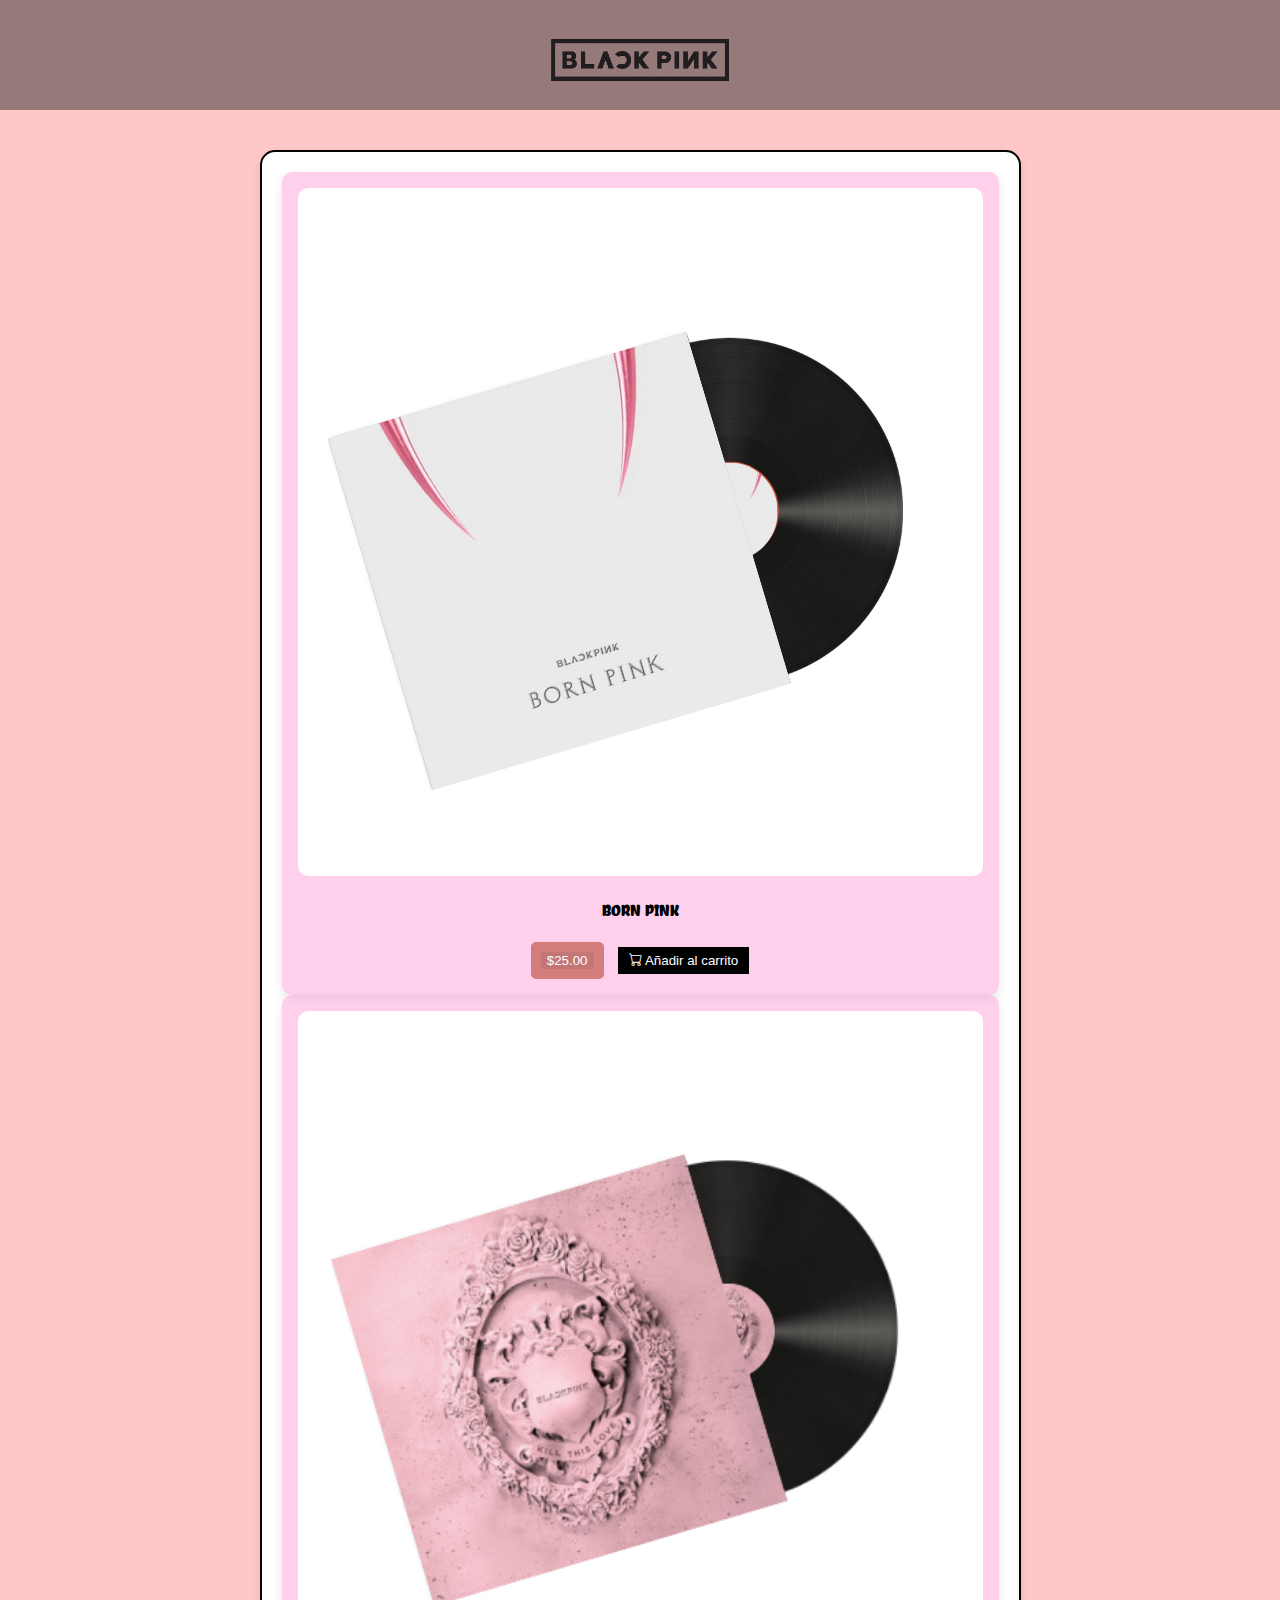
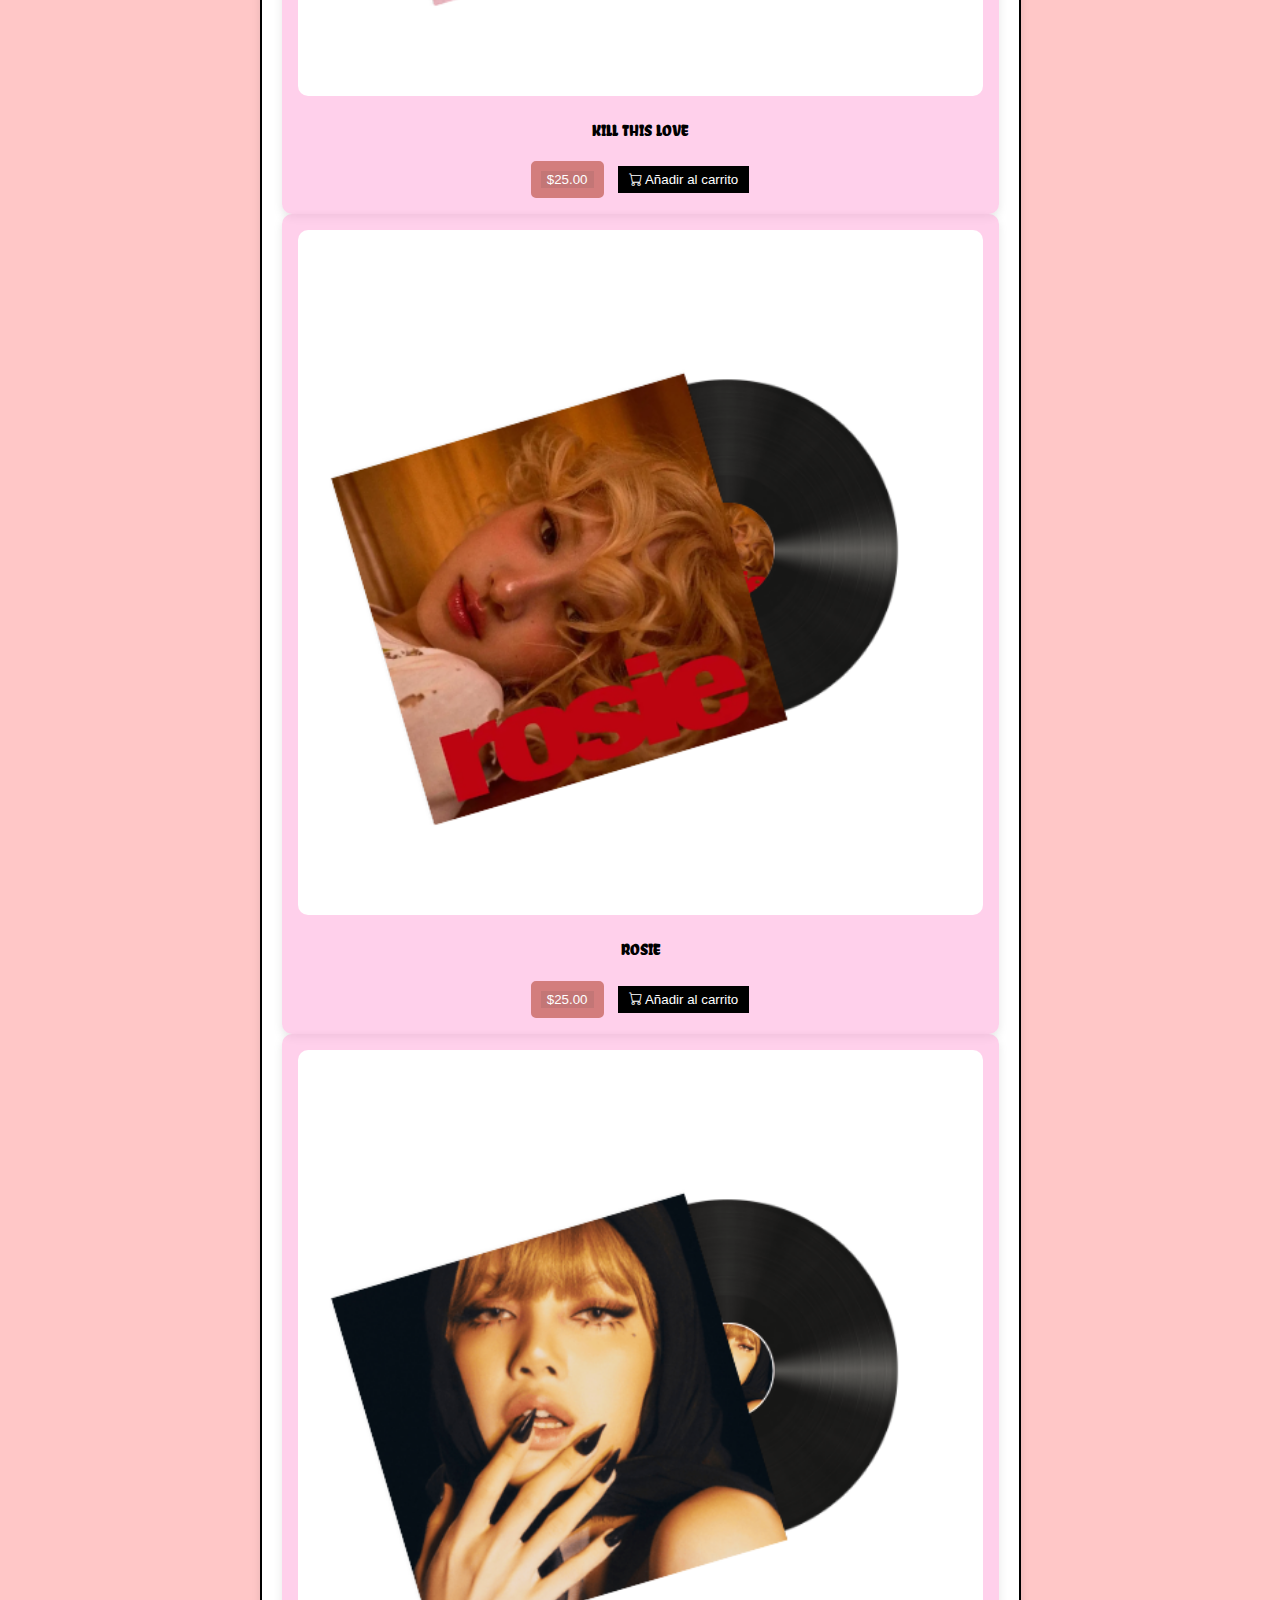
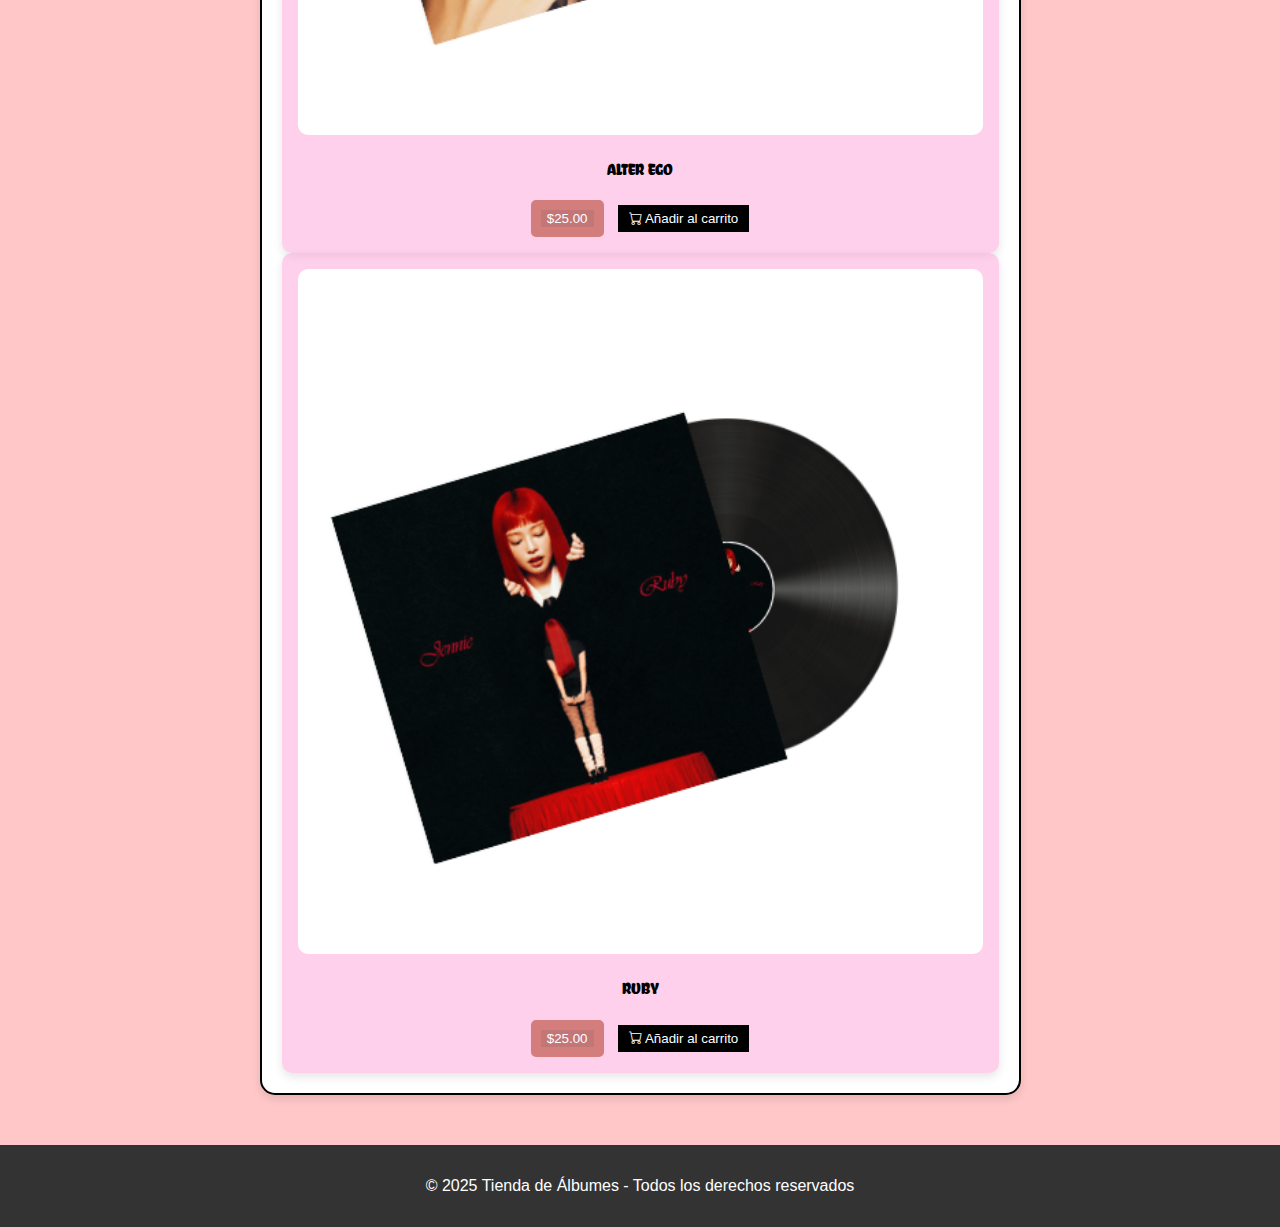
<file: blackpink.html>
<!DOCTYPE html>
<html lang="en">
<head>
    <meta charset="UTF-8">
    <meta name="viewport" content="width=device-width, initial-scale=1.0">
    <title>blackpink</title>
    <!--Bootstrap-->
    <link href="https://cdn.jsdelivr.net/npm/bootstrap@5.3.7/dist/css/bootstrap.min.css" rel="stylesheet" integrity="sha384-LN+7fdVzj6u52u30Kp6M/trliBMCMKTyK833zpbD+pXdCLuTusPj697FH4R/5mcr" crossorigin="anonymous">
    <link rel="stylesheet" href="https://cdn.jsdelivr.net/npm/bootstrap-icons@1.11.3/font/bootstrap-icons.min.css">
    <!--Letra de los albumnes-->
    <link rel="preconnect" href="https://fonts.googleapis.com">
   <link rel="preconnect" href="https://fonts.gstatic.com" crossorigin>
    <link href="https://fonts.googleapis.com/css2?family=Chela+One&display=swap" rel="stylesheet">

    <link rel="stylesheet" href="CSS/stylesblack.css">
</head>

<body>

    


    <!--Encabezados-->
    <header class="container2">
        <a class="navbar-brand" href="index.html">
            <img src="multimedia/logobp.png" alt="logo">
            <span></span>
        </a>
        
    </header>

    <!--Tarjetas de los discos-->

    <section class="apartado-tarjeta">

        <div class="container">
            <div class="row g-4">
                <!--Tarjetas -->

                <div class="col-12 col-sm-6 col-md-4">
                 <div class="album    text-center p-3 shadow-sm rounded">
                     <img src="multimedia/album-bp.png" alt="Album" class="img-fluid mb-2">
                     <h4>BORN PINK</h4>
                     <div class="d-flex justify-content-between mt-2">
                         <button class="precio btn-outline-dark">
                             $25.00
                         </button>
                         <button class="btn btn-warning">
                            <!--icono de carrito-->
                             <i class="bi bi-cart"></i> Añadir al carrito
                         </button>
                         
                     </div>
                 </div>
             </div>

             <div class="col-12 col-sm-6 col-md-4">
                 <div class="album marron   text-center p-3 shadow-sm rounded">
                     <img src="multimedia/album-bp2.png" alt="Album" class="img-fluid mb-2">
                     <h4>KILL THIS LOVE</h4>
                     <div class="d-flex justify-content-between mt-2">
                         <button class="precio btn-outline-dark">
                             $25.00
                         </button>
                         <button class="btn btn-warning">
                            <!--icono de carrito-->
                             <i class="bi bi-cart"></i> Añadir al carrito
                         </button>
                     </div>
                 </div>
             </div>

             <div class="col-12 col-sm-6 col-md-4">
                 <div class="album marron   text-center p-3 shadow-sm rounded">
                     <img src="multimedia/album-bp3.png" alt="Album" class="img-fluid mb-2">
                     <h4>ROSIE</h4>
                     <div class="d-flex justify-content-between mt-2">
                         <button class="precio btn-outline-dark">
                             $25.00
                         </button>
                         <button class="btn btn-warning">
                            <!--icono de carrito-->
                             <i class="bi bi-cart"></i> Añadir al carrito
                         </button>
                     </div>
                 </div>
             </div>

             <div class="col-12 col-sm-6 col-md-4">
                 <div class="album marron   text-center p-3 shadow-sm rounded">
                     <img src="multimedia/album-bp4.png" alt="Album" class="img-fluid mb-2">
                     <h4>ALTER EGO</h4>
                     <div class="d-flex justify-content-between mt-2">
                         <button class="precio btn-outline-dark">
                             $25.00
                         </button>
                         <button class="btn btn-warning">
                            <!--icono de carrito-->
                             <i class="bi bi-cart"></i> Añadir al carrito
                         </button>
                     </div>
                 </div>
             </div>

             <div class="col-12 col-sm-6 col-md-4">
             <div class="album rosa text-center p-3 shadow-sm rounded">
                 <img src="multimedia/abum-bp5.png" alt="Album" class="img-fluid mb-2">
                 <h4>RUBY</h4>
                 <div class="d-flex justify-content-between mt-2">
                     <button class="precio btn-outline-dark">
                             $25.00
                         </button>
                         <button class="btn btn-warning">
                            <!--icono de carrito-->
                             <i class="bi bi-cart"></i> Añadir al carrito
                         </button>
                 </div>
             </div>
         </div>


         


        </div>

    </section>
  

  <!-- Footer -->
  <footer>
     <p>&copy; 2025 Tienda de Álbumes - Todos los derechos reservados</p>
  </footer>
























    <script src="https://cdn.jsdelivr.net/npm/bootstrap@5.3.7/dist/js/bootstrap.bundle.min.js" integrity="sha384-ndDqU0Gzau9qJ1lfW4pNLlhNTkCfHzAVBReH9diLvGRem5+R9g2FzA8ZGN954O5Q" crossorigin="anonymous"></script>
    
</body>
</html>
</file>
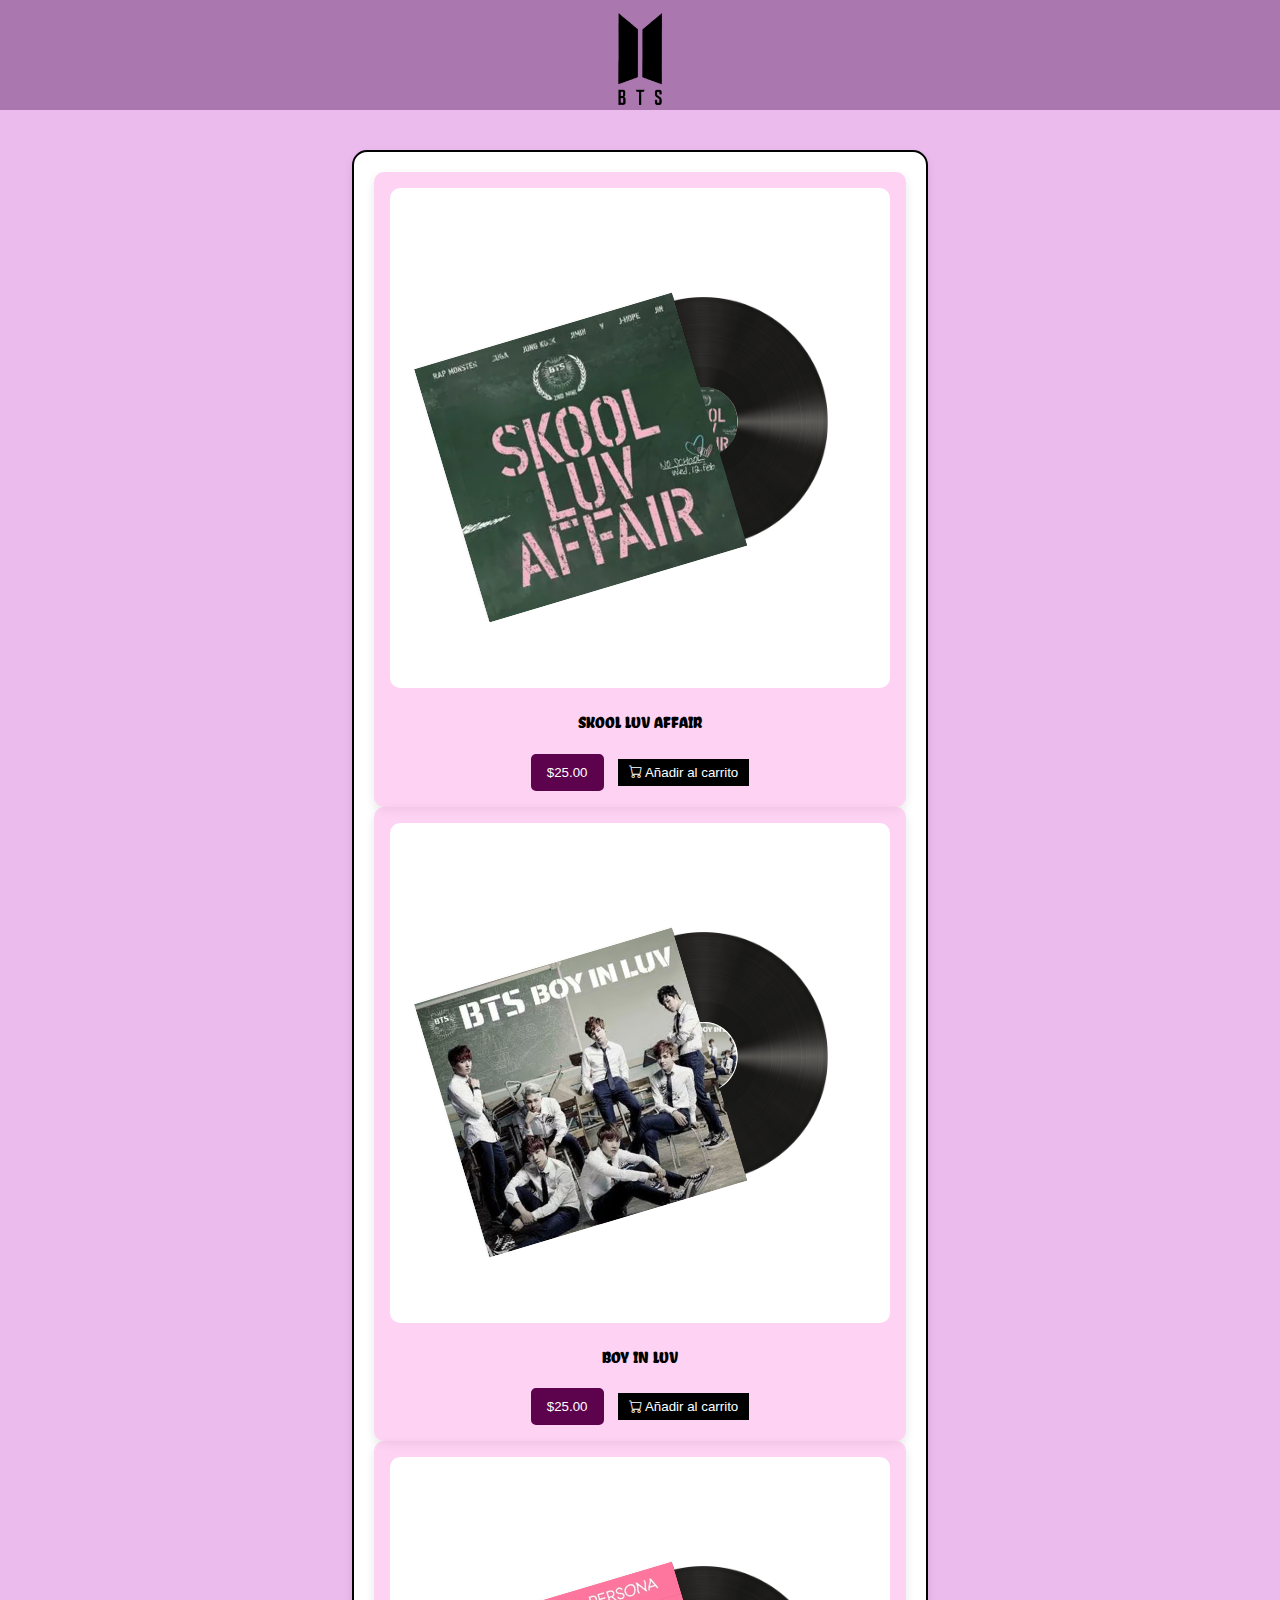
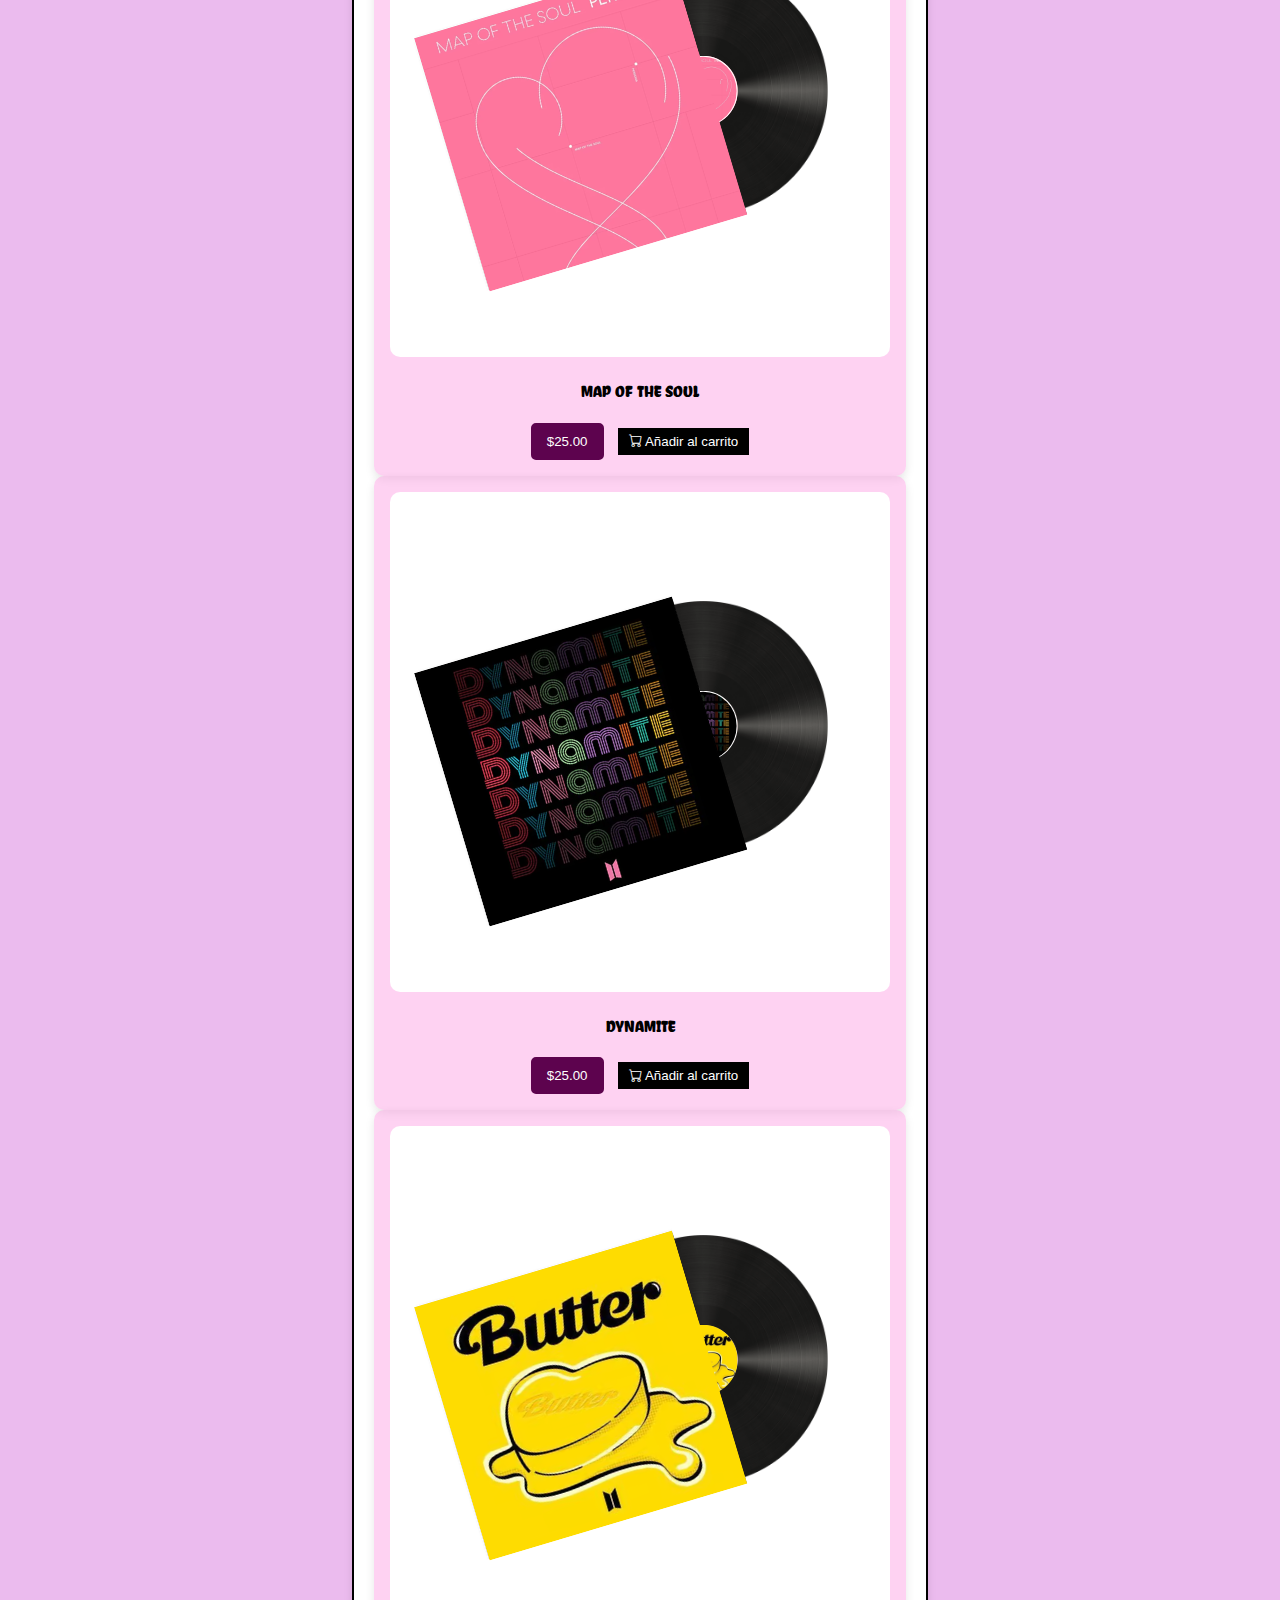
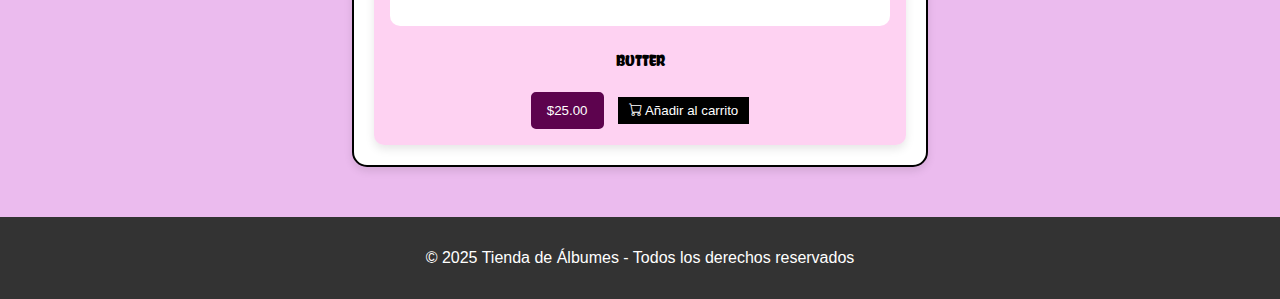
<file: bts.html>
<!DOCTYPE html>
<html lang="en">
<head>
    <meta charset="UTF-8">
    <meta name="viewport" content="width=device-width, initial-scale=1.0">
    <title>bts</title>
    <!--Bootstrap-->
    <link href="https://cdn.jsdelivr.net/npm/bootstrap@5.3.7/dist/css/bootstrap.min.css" rel="stylesheet" integrity="sha384-LN+7fdVzj6u52u30Kp6M/trliBMCMKTyK833zpbD+pXdCLuTusPj697FH4R/5mcr" crossorigin="anonymous">
    <link rel="stylesheet" href="https://cdn.jsdelivr.net/npm/bootstrap-icons@1.11.3/font/bootstrap-icons.min.css">
    <!--Letra de los albumnes-->
    <link rel="preconnect" href="https://fonts.googleapis.com">
   <link rel="preconnect" href="https://fonts.gstatic.com" crossorigin>
    <link href="https://fonts.googleapis.com/css2?family=Chela+One&display=swap" rel="stylesheet">

    <link rel="stylesheet" href="CSS/stylebts.css">
</head>

<body>

    


    <!--Encabezados-->
    <header class="container2">
        <a class="navbar-brand" href="index.html">
            <img src="multimedia/logobts.png" alt="logo">
            <span></span>
        </a>
        
    </header>

    <!--Tarjetas de los discos-->

    <section class="apartado-cuerpo">

        <div class="container">
            <div class="row g-4">
                <!--Tarjetas -->

                <div class="col-12 col-sm-6 col-md-4">
                 <div class="album    text-center p-3 shadow-sm rounded">
                     <img src="multimedia/album_bts1.png" alt="Album" class="img-fluid mb-2">
                     <h4>SKOOL LUV AFFAIR</h4>
                     <div class="d-flex justify-content-between mt-2">
                         <button class="precio btn-outline-dark">
                             $25.00
                         </button>
                         <button class="btn btn-warning">
                            <!--icono de carrito-->
                             <i class="bi bi-cart"></i> Añadir al carrito
                         </button>
                         
                     </div>
                 </div>
             </div>

             <div class="col-12 col-sm-6 col-md-4">
                 <div class="album marron   text-center p-3 shadow-sm rounded">
                     <img src="multimedia/abum-bts2.png" alt="Album" class="img-fluid mb-2">
                     <h4>BOY IN LUV</h4>
                     <div class="d-flex justify-content-between mt-2">
                         <button class="precio btn-outline-dark">
                             $25.00
                         </button>
                         <button class="btn btn-warning">
                            <!--icono de carrito-->
                             <i class="bi bi-cart"></i> Añadir al carrito
                         </button>
                     </div>
                 </div>
             </div>

             <div class="col-12 col-sm-6 col-md-4">
                 <div class="album marron   text-center p-3 shadow-sm rounded">
                     <img src="multimedia/abum-bts3.png" alt="Album" class="img-fluid mb-2">
                     <h4>MAP OF THE SOUL</h4>
                     <div class="d-flex justify-content-between mt-2">
                         <button class="precio btn-outline-dark">
                             $25.00
                         </button>
                         <button class="btn btn-warning">
                            <!--icono de carrito-->
                             <i class="bi bi-cart"></i> Añadir al carrito
                         </button>
                     </div>
                 </div>
             </div>

             <div class="col-12 col-sm-6 col-md-4">
                 <div class="album marron   text-center p-3 shadow-sm rounded">
                     <img src="multimedia/album-bts4.png" alt="Album" class="img-fluid mb-2">
                     <h4>DYNAMITE</h4>
                     <div class="d-flex justify-content-between mt-2">
                         <button class="precio btn-outline-dark">
                             $25.00
                         </button>
                         <button class="btn btn-warning">
                            <!--icono de carrito-->
                             <i class="bi bi-cart"></i> Añadir al carrito
                         </button>
                     </div>
                 </div>
             </div>

             <div class="col-12 col-sm-6 col-md-4">
             <div class="album rosa text-center p-3 shadow-sm rounded">
                 <img src="multimedia/album-bts5 (1).png" alt="Album" class="img-fluid mb-2">
                 <h4>BUTTER</h4>
                 <div class="d-flex justify-content-between mt-2">
                     <button class="precio btn-outline-dark">
                             $25.00
                         </button>
                         <button class="btn btn-warning">
                            <!--icono de carrito-->
                             <i class="bi bi-cart"></i> Añadir al carrito
                         </button>
                 </div>
             </div>
         </div>


         


        </div>

    </section>
  

  <!-- Footer -->
  <footer>
     <p>&copy; 2025 Tienda de Álbumes - Todos los derechos reservados</p>
  </footer>
























    <script src="https://cdn.jsdelivr.net/npm/bootstrap@5.3.7/dist/js/bootstrap.bundle.min.js" integrity="sha384-ndDqU0Gzau9qJ1lfW4pNLlhNTkCfHzAVBReH9diLvGRem5+R9g2FzA8ZGN954O5Q" crossorigin="anonymous"></script>
    
</body>
</html>
</file>
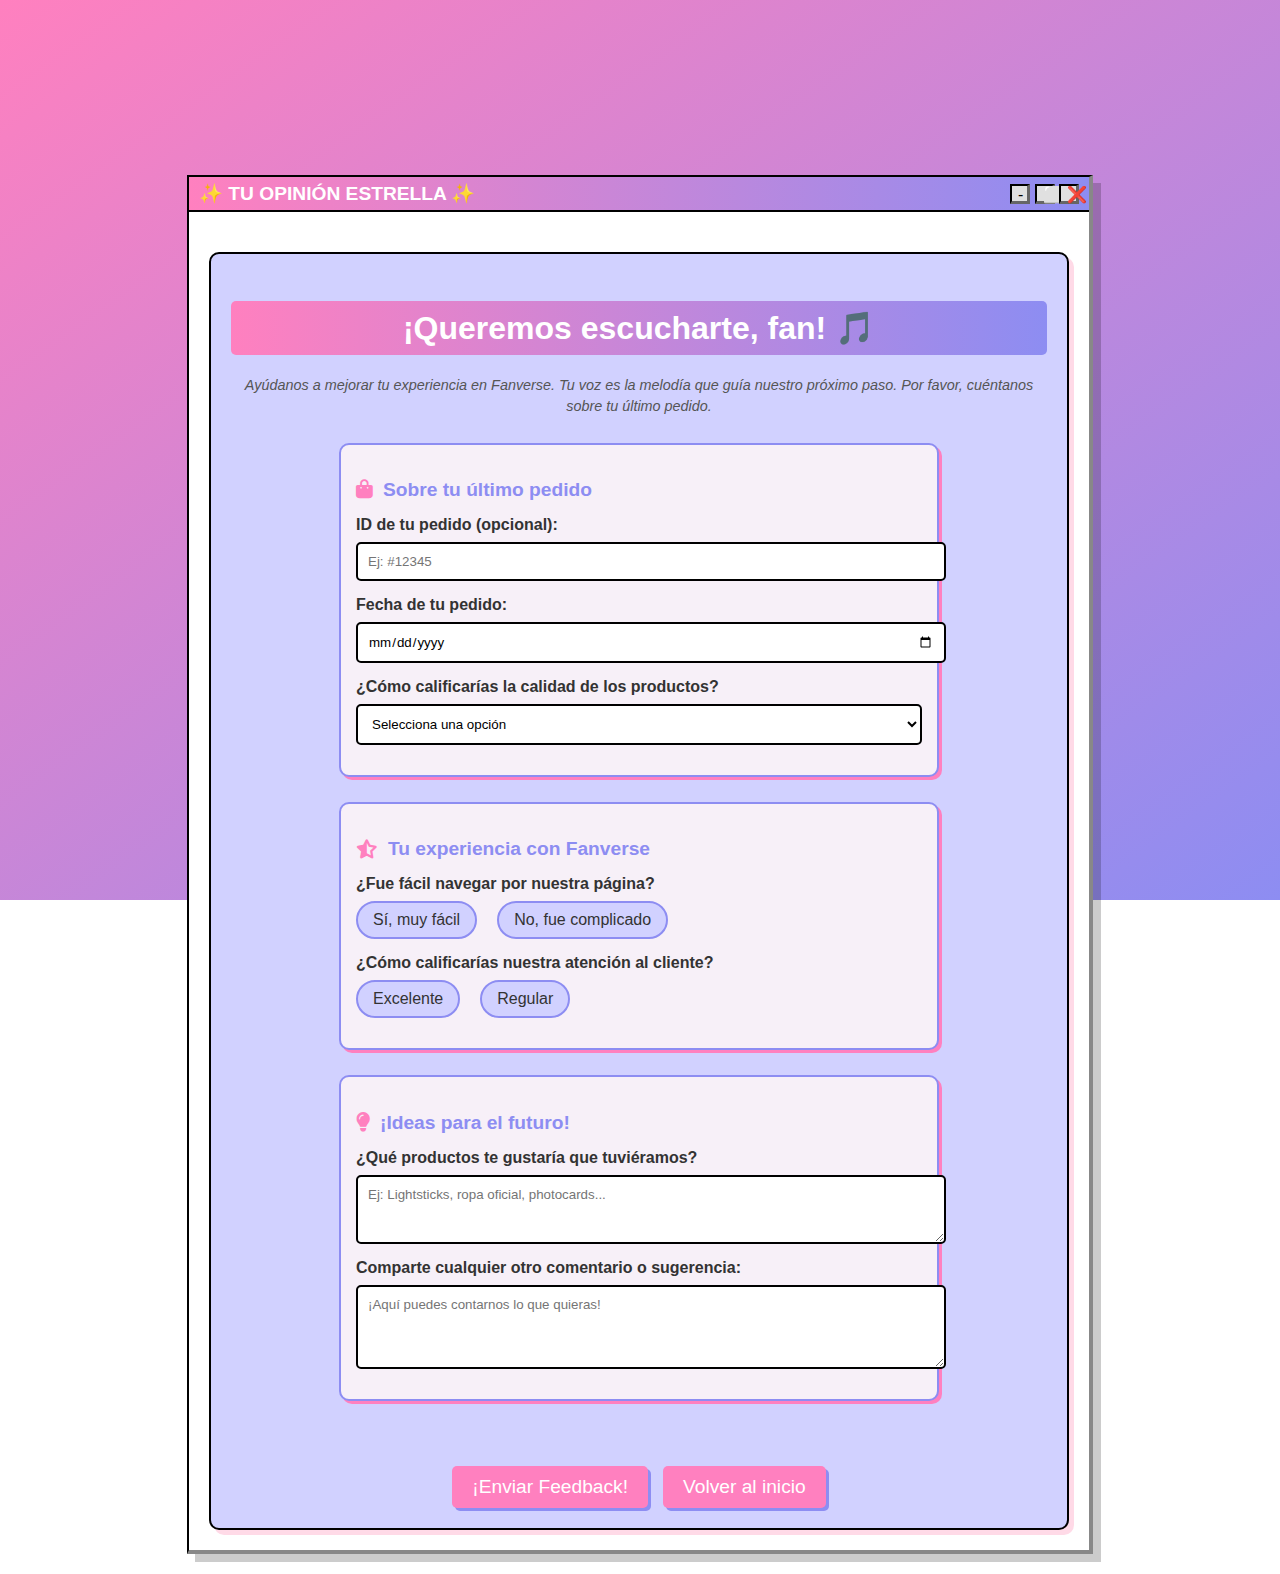
<file: form.html>
<!DOCTYPE html>
<html lang="es">

<head>
    <meta charset="UTF-8" />
    <meta name="viewport" content="width=device-width, initial-scale=1.0" />
    <title>Feedback - Fanverse</title>
    <link rel="stylesheet" href="CSS/stylemv.css">
    <link rel="stylesheet" href="CSS/form-styles.css">
    <link rel="stylesheet" href="https://cdnjs.cloudflare.com/ajax/libs/font-awesome/6.5.1/css/all.min.css">
</head>

<body>
    <div class="y2k-window">
        <div class="window-header">
            <div class="window-title">✨ Tu Opinión Estrella ✨</div>
            <div class="window-controls">
                <button class="control-btn minimize">-</button>
                <button class="control-btn maximize">⬜</button>
                <button class="control-btn close">❌</button>
            </div>
        </div>

        <div class="window-content">
            <section class="section-feedback">
                <h2 class="pixel-heading">¡Queremos escucharte, fan! 🎵</h2>
                <p class="card-text feedback-intro">Ayúdanos a mejorar tu experiencia en Fanverse. Tu voz es la melodía que guía nuestro próximo paso. Por favor, cuéntanos sobre tu último pedido.</p>

                <div class="feedback-container">
                    <form class="feedback-form">

                        <div class="form-section">
                            <h3 class="form-title"><i class="fas fa-shopping-bag"></i> Sobre tu último pedido</h3>
                            
                            <div class="form-group">
                                <label for="pedido-id">ID de tu pedido (opcional):</label>
                                <input type="text" id="pedido-id" name="pedido-id" class="form-control" placeholder="Ej: #12345">
                            </div>

                            <div class="form-group">
                                <label for="fecha-pedido">Fecha de tu pedido:</label>
                                <input type="date" id="fecha-pedido" name="fecha-pedido" class="form-control">
                            </div>

                            <div class="form-group">
                                <label for="calidad">¿Cómo calificarías la calidad de los productos?</label>
                                <select id="calidad" name="calidad" class="form-control">
                                    <option value="" disabled selected>Selecciona una opción</option>
                                    <option value="excelente">🤩 ¡Fantástica!</option>
                                    <option value="buena">👍 Muy buena</option>
                                    <option value="regular">😐 Regular</option>
                                    <option value="mala">👎 Podría mejorar</option>
                                </select>
                            </div>
                        </div>

                        <div class="form-section">
                            <h3 class="form-title"><i class="fas fa-star-half-stroke"></i> Tu experiencia con Fanverse</h3>

                            <div class="form-group">
                                <label for="navegacion">¿Fue fácil navegar por nuestra página?</label>
                                <div class="radio-group">
                                    <input type="radio" id="navegacion-si" name="navegacion" value="si">
                                    <label for="navegacion-si">Sí, muy fácil</label>
                                    <input type="radio" id="navegacion-no" name="navegacion" value="no">
                                    <label for="navegacion-no">No, fue complicado</label>
                                </div>
                            </div>

                            <div class="form-group">
                                <label for="atencion">¿Cómo calificarías nuestra atención al cliente?</label>
                                <div class="radio-group">
                                    <input type="radio" id="atencion-si" name="atencion" value="si">
                                    <label for="atencion-si">Excelente</label>
                                    <input type="radio" id="atencion-no" name="atencion" value="no">
                                    <label for="atencion-no">Regular</label>
                                </div>
                            </div>

                        </div>

                        <div class="form-section">
                            <h3 class="form-title"><i class="fas fa-lightbulb"></i> ¡Ideas para el futuro!</h3>

                            <div class="form-group">
                                <label for="sugerencias">¿Qué productos te gustaría que tuviéramos?</label>
                                <textarea id="sugerencias" name="sugerencias" rows="3" class="form-control" placeholder="Ej: Lightsticks, ropa oficial, photocards..."></textarea>
                            </div>

                            <div class="form-group">
                                <label for="comentario">Comparte cualquier otro comentario o sugerencia:</label>
                                <textarea id="comentario" name="comentario" rows="4" class="form-control" placeholder="¡Aquí puedes contarnos lo que quieras!"></textarea>
                            </div>
                        </div>

                        <div class="form-buttons">
                            <button type="submit" class="kpop-button">¡Enviar Feedback!</button>
                            <a href="index.html" style="text-decoration: none;">
                                <button type="button" class="kpop-button back-button">Volver al inicio</button>
                            </a>
                        </div>
                    </form>
                </div>
            </section>
        </div>
    </div>
</body>

</html>
</file>
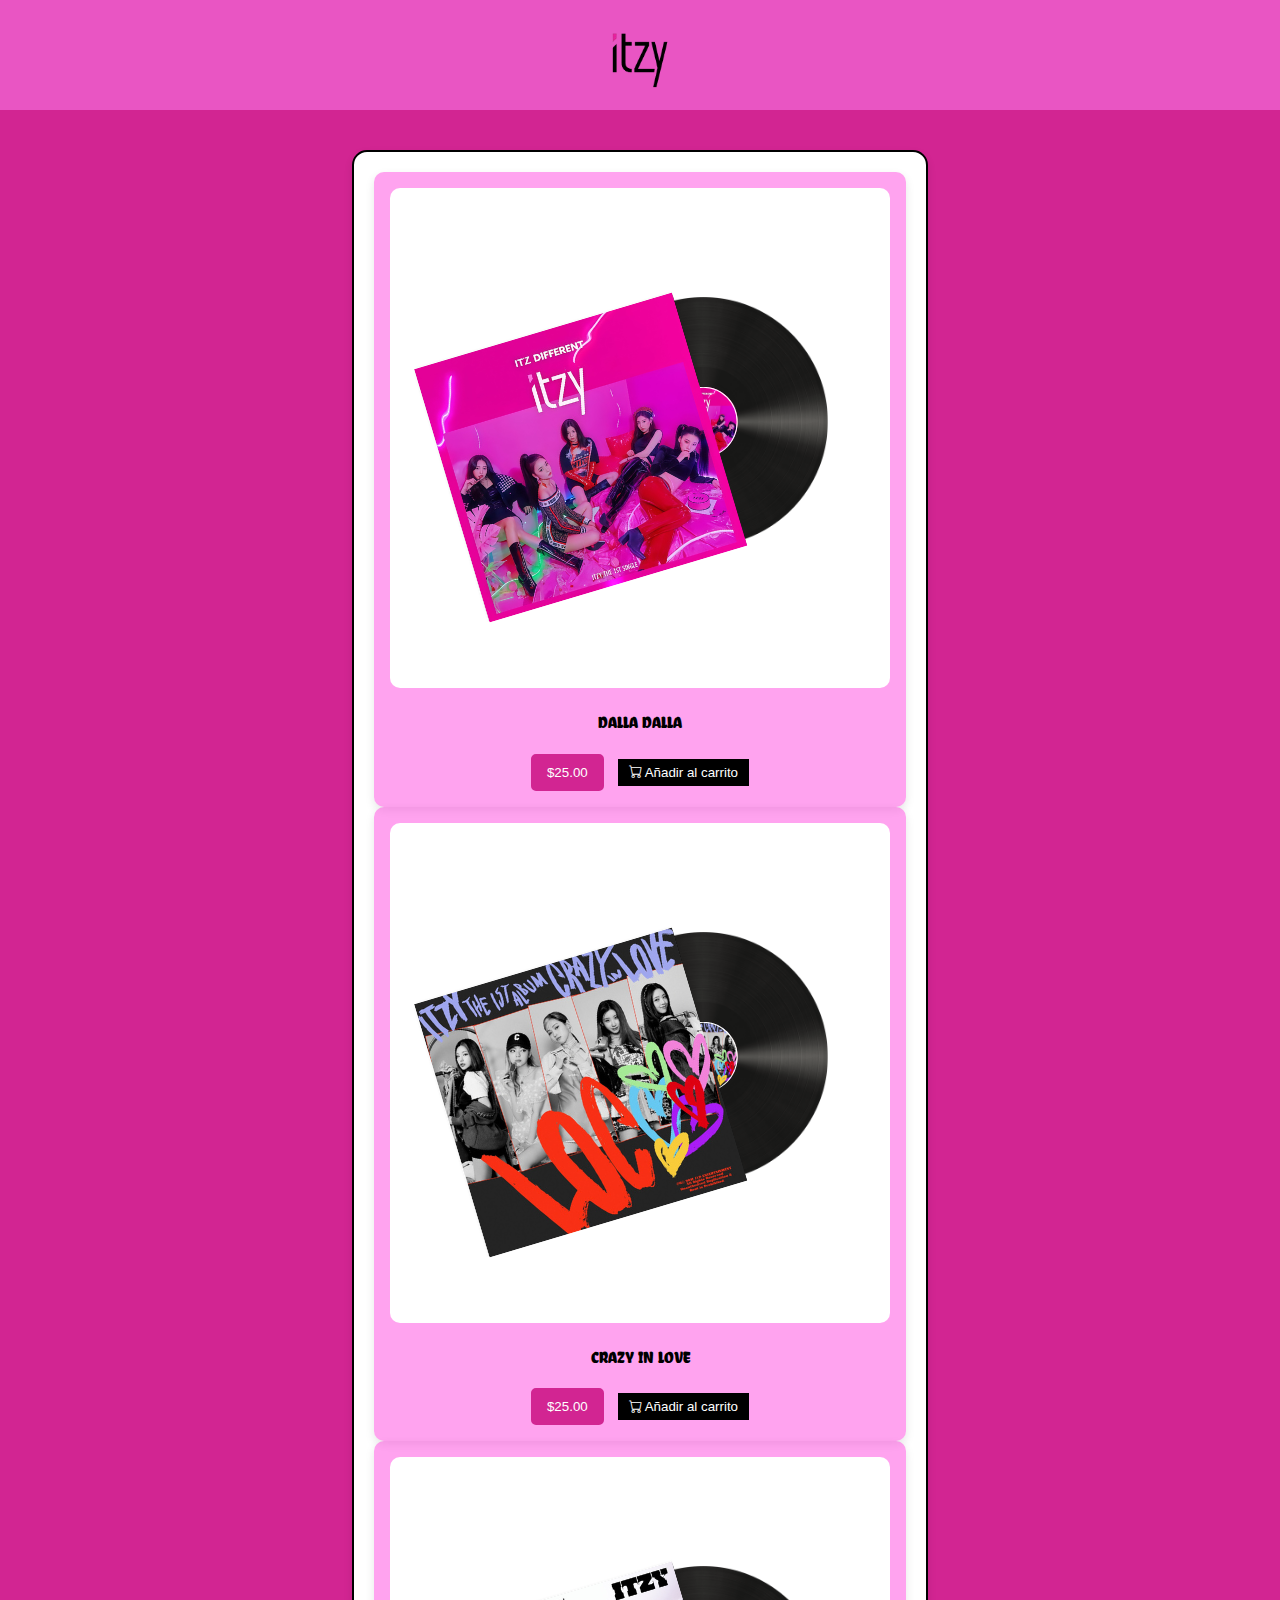
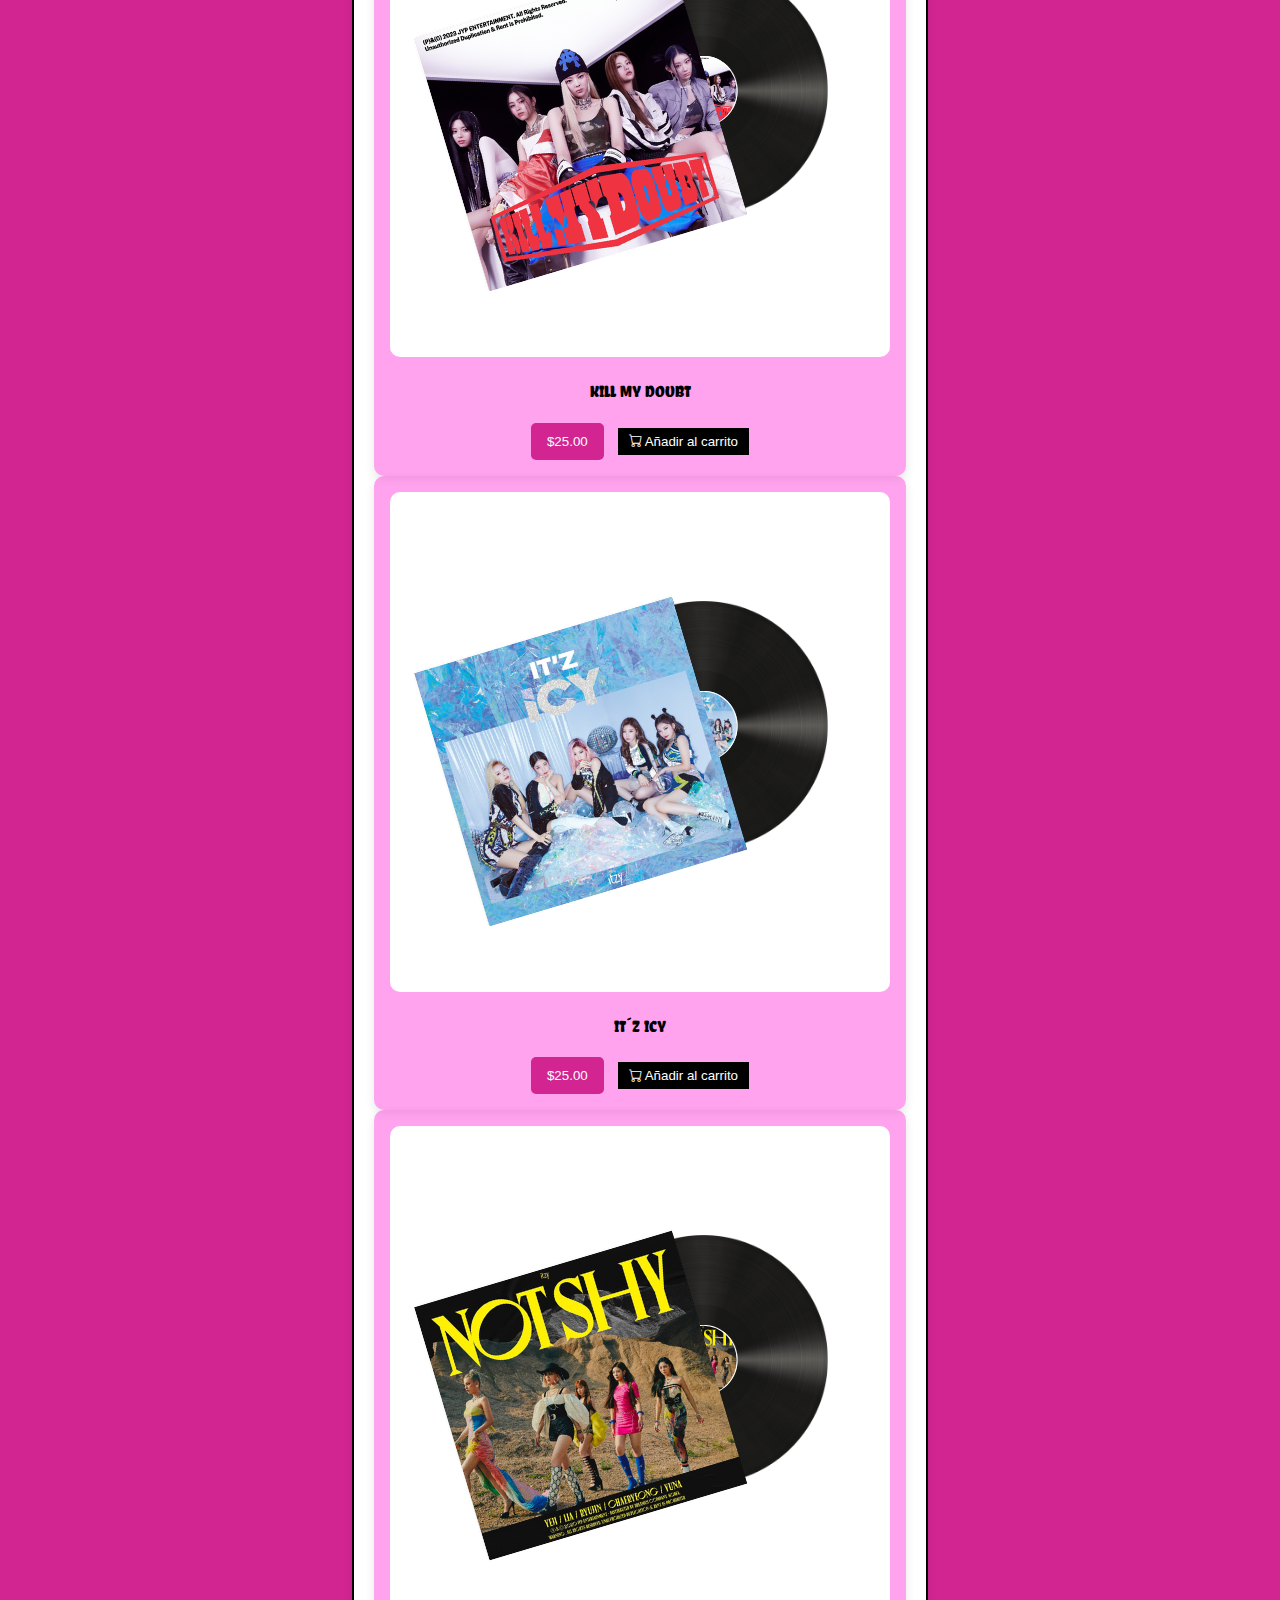
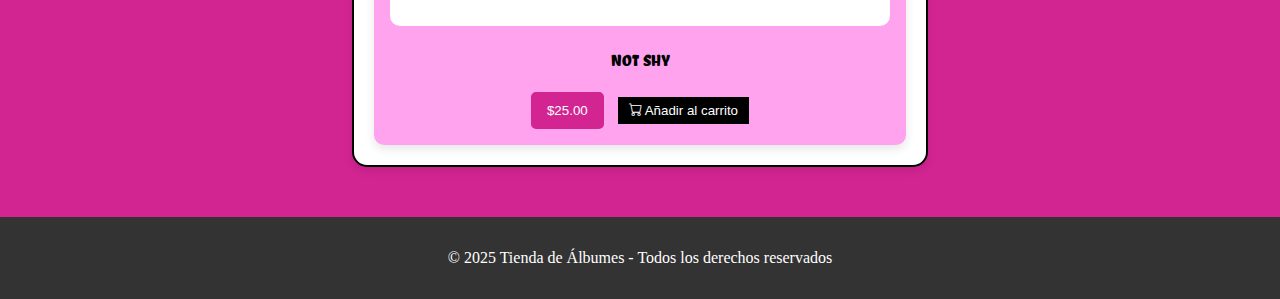
<file: itzy.html>
<!DOCTYPE html>
<html lang="en">
<head>
    <meta charset="UTF-8">
    <meta name="viewport" content="width=device-width, initial-scale=1.0">
    <title>Itzy</title>
    <!--Bootstrap-->
    <link href="https://cdn.jsdelivr.net/npm/bootstrap@5.3.7/dist/css/bootstrap.min.css" rel="stylesheet" integrity="sha384-LN+7fdVzj6u52u30Kp6M/trliBMCMKTyK833zpbD+pXdCLuTusPj697FH4R/5mcr" crossorigin="anonymous">
    <link rel="stylesheet" href="https://cdn.jsdelivr.net/npm/bootstrap-icons@1.11.3/font/bootstrap-icons.min.css">
    <!--Letra de los albumnes-->
    <link rel="preconnect" href="https://fonts.googleapis.com">
   <link rel="preconnect" href="https://fonts.gstatic.com" crossorigin>
    <link href="https://fonts.googleapis.com/css2?family=Chela+One&display=swap" rel="stylesheet">

    <link rel="stylesheet" href="CSS/stylitzy.css">
</head>

<body>

    


    <!--Encabezados-->
    <header class="container2">
        <a class="navbar-brand" href="index.html">
            <img src="multimedia/itzy-logo.png" alt="logo">
            <span></span>
        </a>
        
    </header>

    <!--Tarjetas de los discos-->

    <section class="apartado-cuerpo">

        <div class="container">
            <div class="row g-4">
                <!--Tarjetas -->

                <div class="col-12 col-sm-6 col-md-4">
                 <div class="album    text-center p-3 shadow-sm rounded">
                     <img src="multimedia/album-itzy1.png" alt="Album" class="img-fluid mb-2">
                     <h4>DALLA DALLA</h4>
                     <div class="d-flex justify-content-between mt-2">
                         <button class="precio btn-outline-dark">
                             $25.00
                         </button>
                         <button class="btn btn-warning">
                            <!--icono de carrito-->
                             <i class="bi bi-cart"></i> Añadir al carrito
                         </button>
                         
                     </div>
                 </div>
             </div>

             <div class="col-12 col-sm-6 col-md-4">
                 <div class="album marron   text-center p-3 shadow-sm rounded">
                     <img src="multimedia/album-itzy2.png" alt="Album" class="img-fluid mb-2">
                     <h4>CRAZY IN LOVE</h4>
                     <div class="d-flex justify-content-between mt-2">
                         <button class="precio btn-outline-dark">
                             $25.00
                         </button>
                         <button class="btn btn-warning">
                            <!--icono de carrito-->
                             <i class="bi bi-cart"></i> Añadir al carrito
                         </button>
                     </div>
                 </div>
             </div>

             <div class="col-12 col-sm-6 col-md-4">
                 <div class="album marron   text-center p-3 shadow-sm rounded">
                     <img src="multimedia/album-itzy3.png" alt="Album" class="img-fluid mb-2">
                     <h4>KILL MY DOUBT</h4>
                     <div class="d-flex justify-content-between mt-2">
                         <button class="precio btn-outline-dark">
                             $25.00
                         </button>
                         <button class="btn btn-warning">
                            <!--icono de carrito-->
                             <i class="bi bi-cart"></i> Añadir al carrito
                         </button>
                     </div>
                 </div>
             </div>

             <div class="col-12 col-sm-6 col-md-4">
                 <div class="album marron   text-center p-3 shadow-sm rounded">
                     <img src="multimedia/album-itzy4.png" alt="Album" class="img-fluid mb-2">
                     <h4>IT´Z ICY</h4>
                     <div class="d-flex justify-content-between mt-2">
                         <button class="precio btn-outline-dark">
                             $25.00
                         </button>
                         <button class="btn btn-warning">
                            <!--icono de carrito-->
                             <i class="bi bi-cart"></i> Añadir al carrito
                         </button>
                     </div>
                 </div>
             </div>

             <div class="col-12 col-sm-6 col-md-4">
             <div class="album rosa text-center p-3 shadow-sm rounded">
                 <img src="multimedia/album-itzy5.png" alt="Album" class="img-fluid mb-2">
                 <h4>NOT SHY</h4>
                 <div class="d-flex justify-content-between mt-2">
                     <button class="precio btn-outline-dark">
                             $25.00
                         </button>
                         <button class="btn btn-warning">
                            <!--icono de carrito-->
                             <i class="bi bi-cart"></i> Añadir al carrito
                         </button>
                 </div>
             </div>
         </div>


         


        </div>

    </section>
  

  <!-- Footer -->
  <footer>
     <p>&copy; 2025 Tienda de Álbumes - Todos los derechos reservados</p>
  </footer>
























    <script src="https://cdn.jsdelivr.net/npm/bootstrap@5.3.7/dist/js/bootstrap.bundle.min.js" integrity="sha384-ndDqU0Gzau9qJ1lfW4pNLlhNTkCfHzAVBReH9diLvGRem5+R9g2FzA8ZGN954O5Q" crossorigin="anonymous"></script>
    
</body>
</html>
</file>
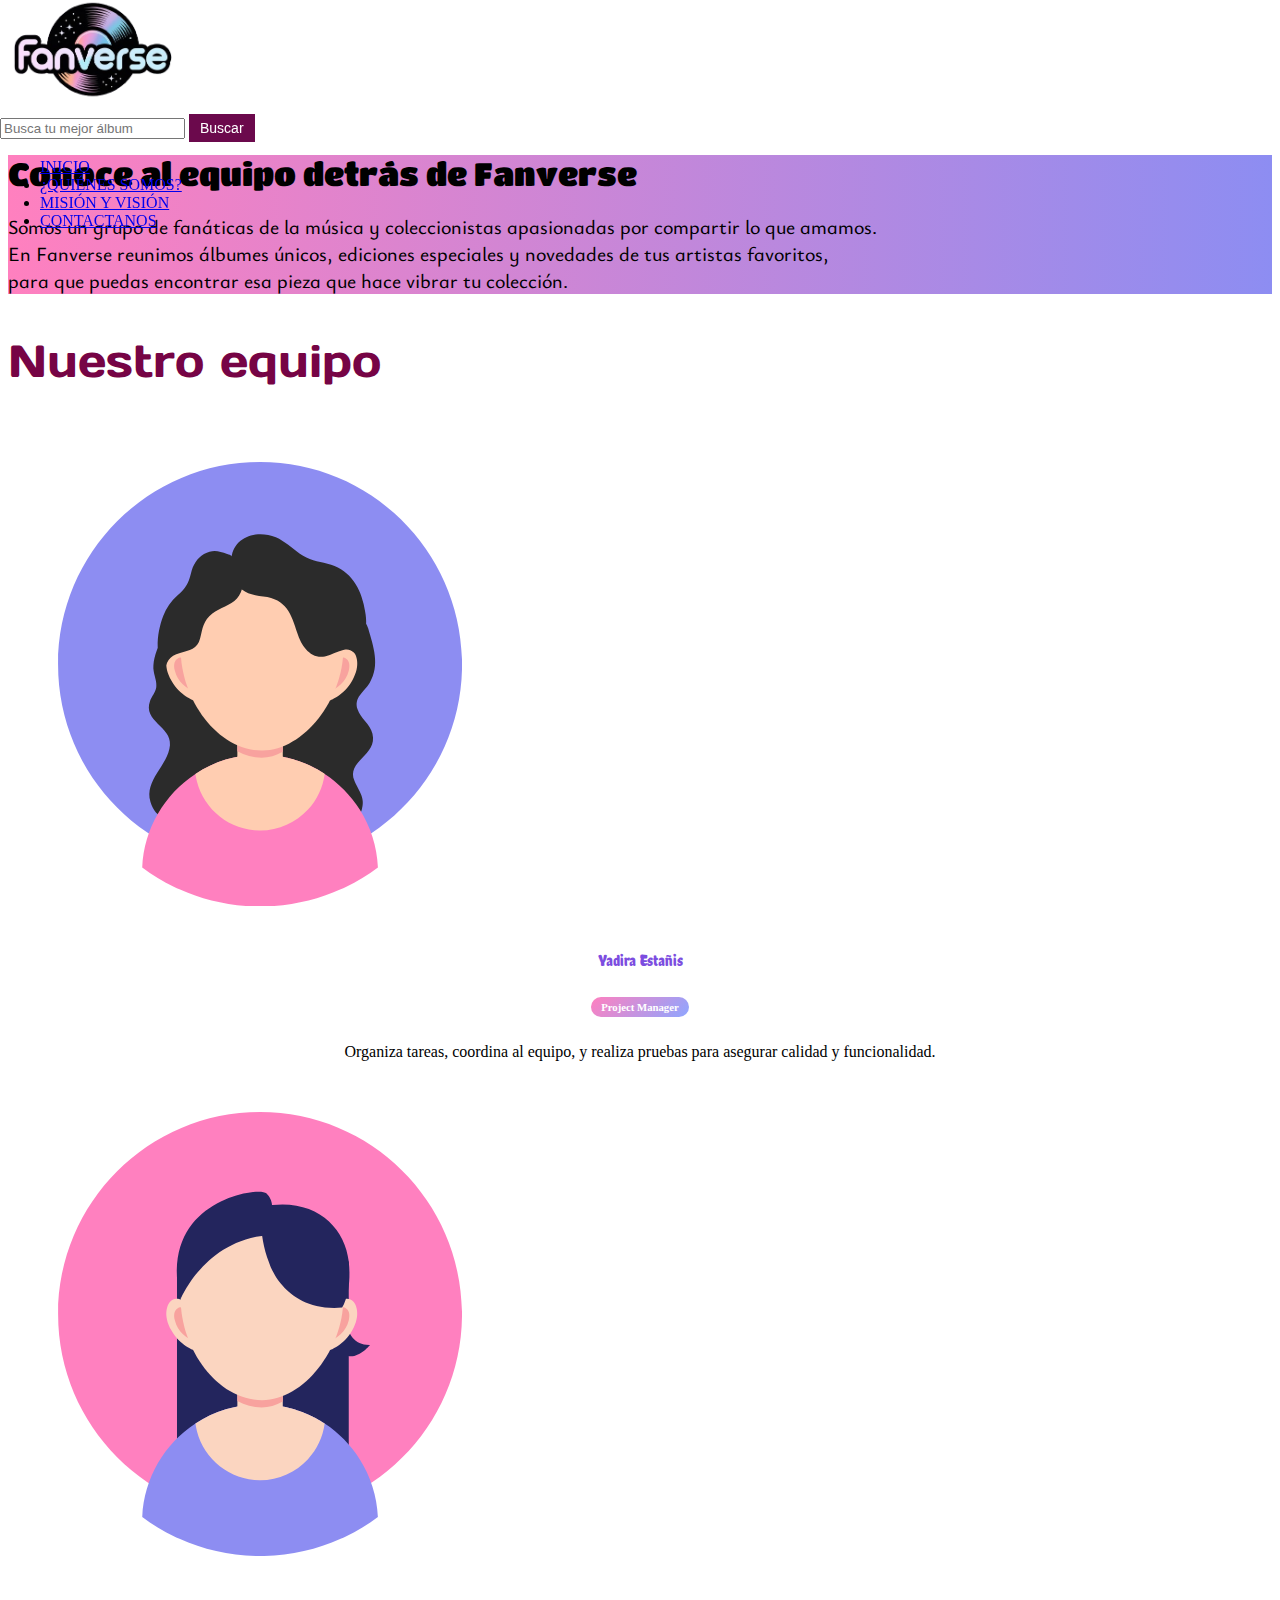
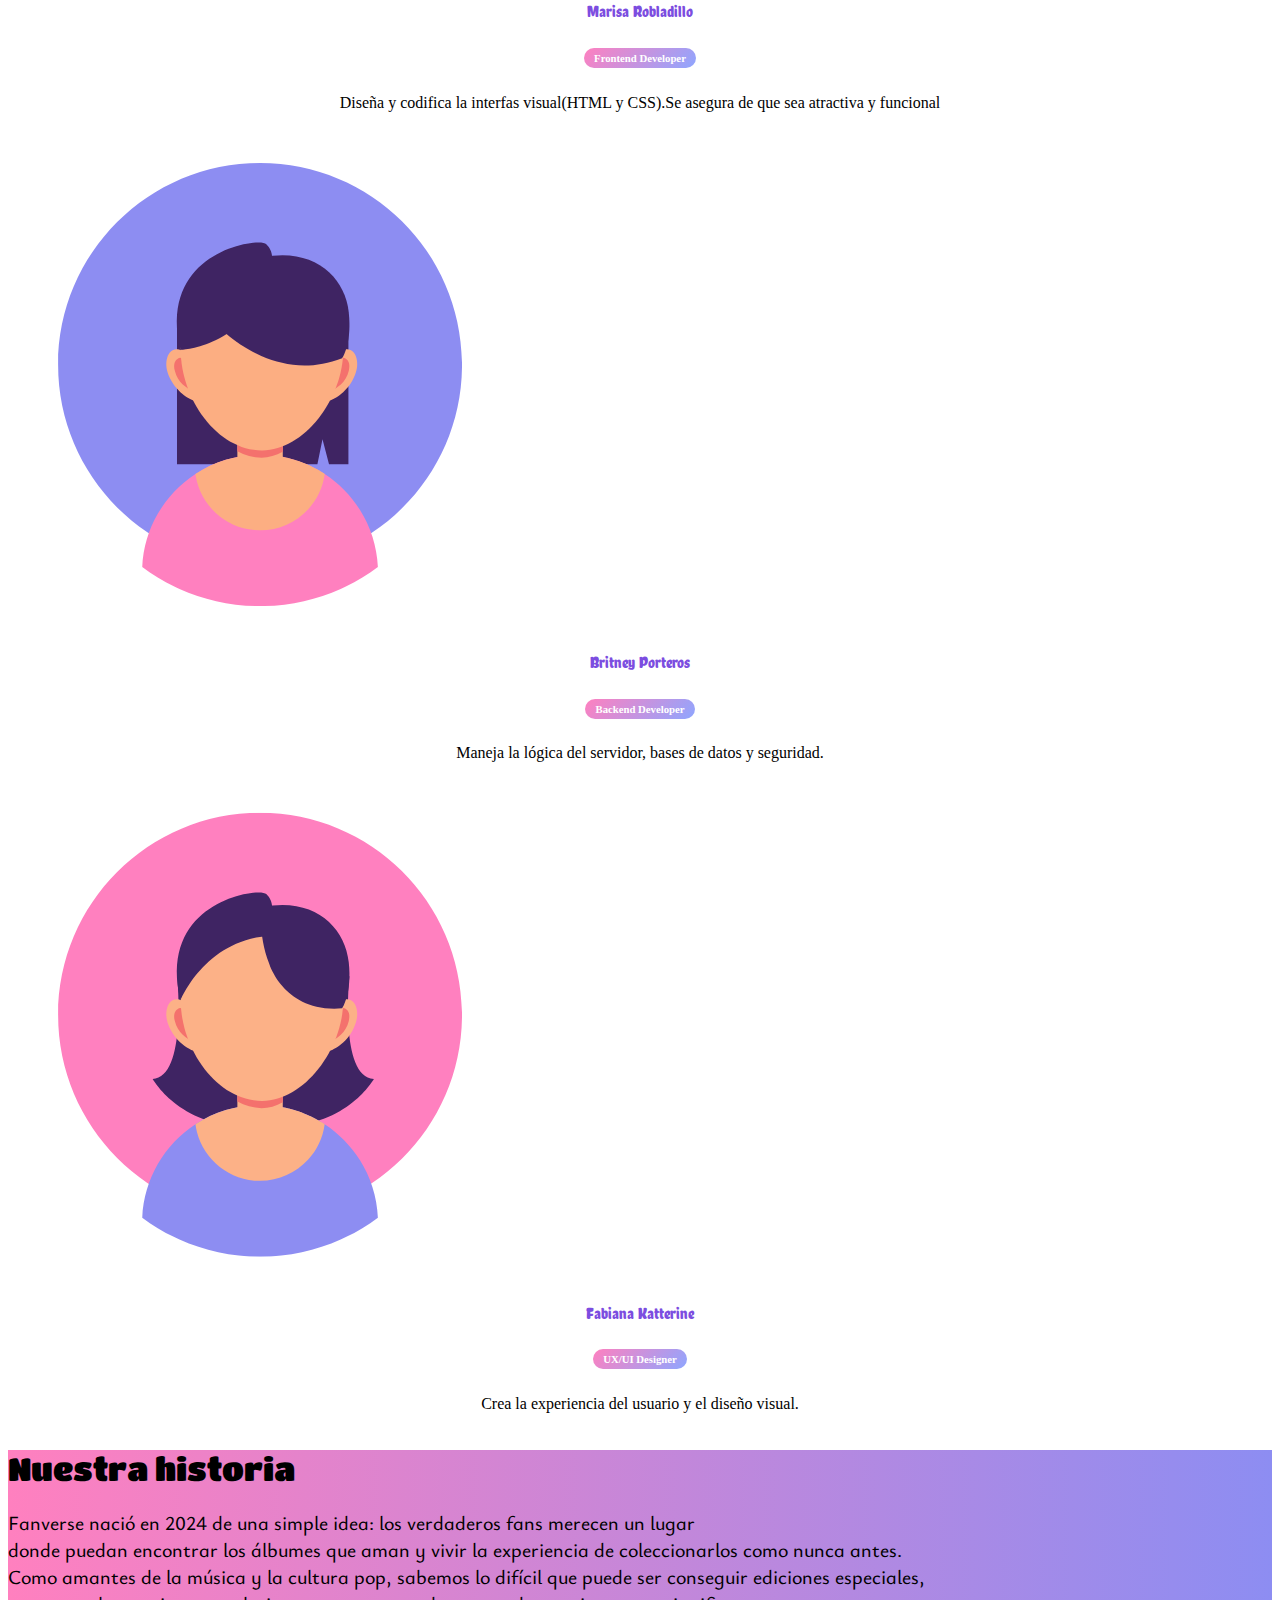
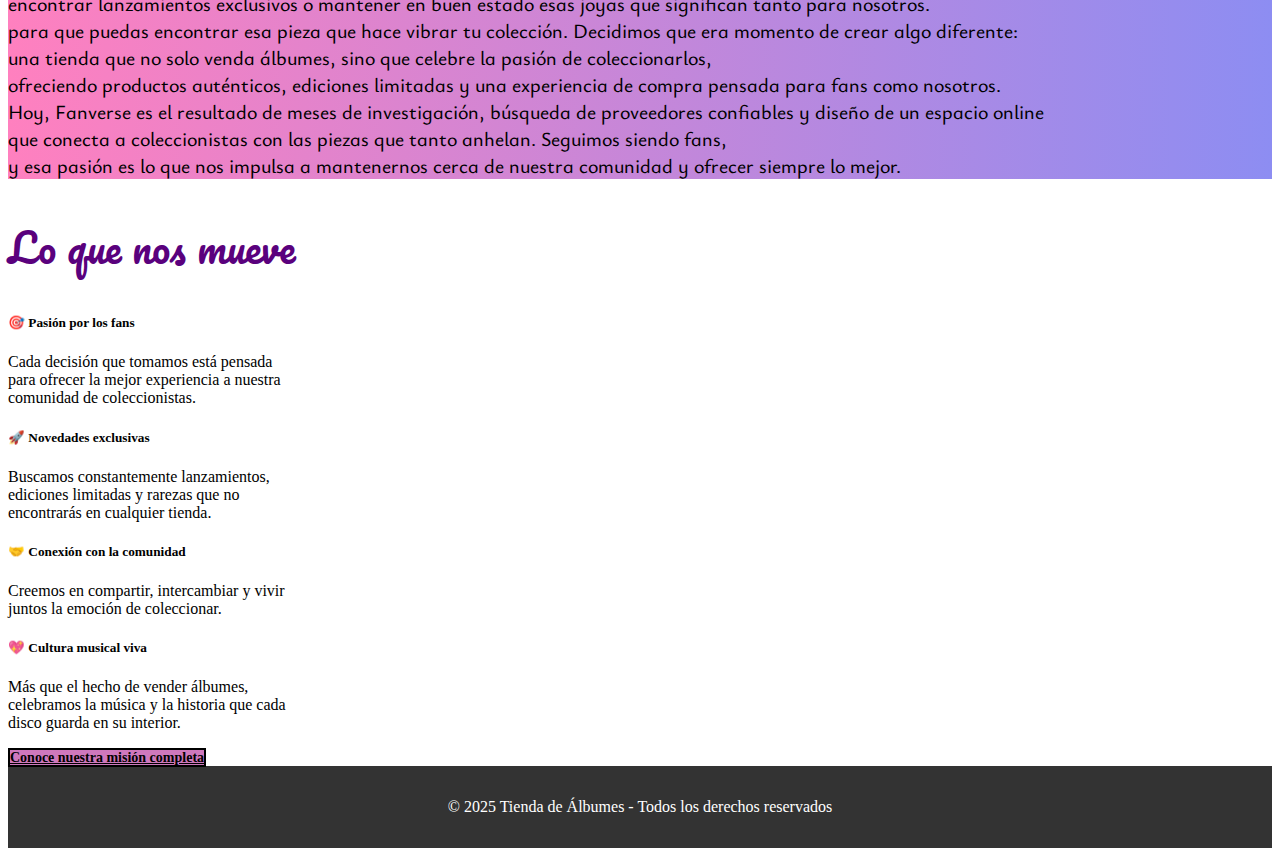
<file: quienes_somos2.html>
<!DOCTYPE html>
<html lang="en">

<head>
    <meta charset="UTF-8">
    <meta name="viewport" content="width=device-width, initial-scale=1.0">
    <title>¿Quiénes somos?</title>
    <link href="https://cdn.jsdelivr.net/npm/bootstrap@5.3.7/dist/css/bootstrap.min.css" rel="stylesheet"
        integrity="sha384-LN+7fdVzj6u52u30Kp6M/trliBMCMKTyK833zpbD+pXdCLuTusPj697FH4R/5mcr" crossorigin="anonymous">
    <link rel="stylesheet" href="CSS/estilo2.css">
    <!--letra del titulo-->
    <link rel="preconnect" href="https://fonts.googleapis.com">
    <link rel="preconnect" href="https://fonts.gstatic.com" crossorigin>
    <link href="https://fonts.googleapis.com/css2?family=Titan+One&display=swap" rel="stylesheet">
    <!--letra para el texto del cuerpo-->
    <link rel="preconnect" href="https://fonts.googleapis.com">
    <link rel="preconnect" href="https://fonts.gstatic.com" crossorigin>
    <link href="https://fonts.googleapis.com/css2?family=Ysabeau+Infant:ital,wght@0,1..1000;1,1..1000&display=swap" rel="stylesheet">
    <!--letra para el subtitulo-->
    <link rel="preconnect" href="https://fonts.googleapis.com">
    <link rel="preconnect" href="https://fonts.gstatic.com" crossorigin>
   <link href="https://fonts.googleapis.com/css2?family=Pacifico&display=swap" rel="stylesheet">
   <!--letra del contenedor-->
   <link rel="preconnect" href="https://fonts.googleapis.com">
   <link rel="preconnect" href="https://fonts.gstatic.com" crossorigin>
   <link href="https://fonts.googleapis.com/css2?family=Days+One&display=swap" rel="stylesheet">
   <!--letra de las integrantes-->
   <link rel="preconnect" href="https://fonts.googleapis.com">
   <link rel="preconnect" href="https://fonts.gstatic.com" crossorigin>
   <link href="https://fonts.googleapis.com/css2?family=Chela+One&display=swap" rel="stylesheet">

</head>

<body>
    <!--Barra de navegacion-->
    <!--La clase "barra-navegacion" es a la que se le aplicará los estilos, es decir, el diseño-->
    <header>
    <!-- Botones principales -->
  <nav class="navbar navbar-expand-lg bg-light shadow-sm">
    <div class="container">
      <a class="navbar-brand" href="index.html">
        <img src="multimedia/fanverse-logo.png" alt="Logo">
        <span></span>
      </a>
      <!--buscador-->
      <form class="d-flex" role="search">
        <input class="form-control me-2" type="search" placeholder="Busca tu mejor álbum">
        <button class="btn btn-warning" type="submit">Buscar</button>
      </form>
    </div>
  </nav>

  <!-- Menú Tabs -->
  <ul class="nav nav-tabs justify-content-center bg-light">
    <li class="nav-item"><a class="nav-link active" href="index.html">INICIO</a></li>
    <li class="nav-item"><a class="nav-link" href="quienes_somos2.html">¿QUIÉNES SOMOS?</a></li>
    <li class="nav-item"><a class="nav-link" href="mision.html">MISIÓN Y VISIÓN</a></li>
    <li class="nav-item"><a class="nav-link" href="contacto4.html">CONTACTANOS</a></li>
  </ul>
  </header>
    <!--Fin de la barra de navegación-->

    <!--Fin de la barra de navegación-->

    <!--Apartado del título y descripción-->
    <div class="titulo text-center p-4 bg-primary text-light apartado-titulo">
        <!--Para dar estilos por separado, seleccionen la clase "apartado-titulo"-->
        <h1 class="mb-4">Conoce al equipo detrás de Fanverse</h1>
        <p>Somos un grupo de fanáticas de la música y coleccionistas apasionadas por compartir lo que amamos. <br>
            En Fanverse reunimos álbumes únicos, ediciones especiales y novedades de tus artistas favoritos, <br>
            para que puedas encontrar esa pieza que hace vibrar tu colección.<br></p>
    </div>

    <!--Apartado de las tarjetas sobre nosotras-->
    <div class="container mt-4 contenedor-tarjetas">
        <!--Si van a agregar estilos aparte, seleccionen la clase "contenedor-tarjetas"-->
        <h2 class="text-center m-5">Nuestro equipo</h2>
        <!--Contenedor de las tarjetas-->
        <div class="row">
            <div class="col-12 col-sm-6 col-md-3">
                <!--Tarjeta de Yadira-->
                <div class="card h-100 shadow-sm border-0 text-center team-card">
                    <img src="multimedia/1.png" class="card-img-top img-team" alt="Yadira Estañis">
                    <div class="card-body descripcion-tarjeta">
                        <h4 class="card-title">Yadira Estañis</h4>
                        <h6>Project Manager</h6>
                        <p class="card-text">Organiza tareas, coordina al equipo, y realiza pruebas para asegurar calidad y funcionalidad.</p>
                    </div>
                </div>
            </div>

            <div class="col-12 col-sm-6 col-md-3">
                <!--Tarjeta de Marisa-->
                <div class="card h-100 shadow-sm border-0 text-center team-card">
                    <img src="multimedia/2.png" class="card-img-top img-team" alt="Marisa Robladillo">
                    <div class="card-body descripcion-tarjeta">
                        <h4 class="card-title">Marisa Robladillo</h4>
                        <h6>Frontend Developer</h6>
                        <p class="card-text">Diseña y codifica la interfas visual(HTML y CSS).Se asegura de que sea atractiva y funcional</p>
                    </div>
                </div>
            </div>

            <div class="col-12 col-sm-6 col-md-3">
                <!--Tarjeta de Britney-->
                <div class="card h-100 shadow-sm border-0 text-center team-card">
                    <img src="multimedia/3.png" class="card-img-top img-team" alt="Britney Porteros">
                    <div class="card-body descripcion-tarjeta">
                        <h4 class="card-title">Britney Porteros</h4>
                        <h6>Backend Developer</h6>
                        <p class="card-text">Maneja la lógica del servidor, bases de datos y seguridad.</p>
                    </div>
                </div>
            </div>

            <div class="col-12 col-sm-6 col-md-3">
                <!--Tarjeta de Fabiana-->
                <div class="card h-100 shadow-sm border-0 text-center team-card">
                    <img src="multimedia/4.png" class="card-img-top img-team" alt="Fabiana Katterine">
                    <div class="card-body descripcion-tarjeta">
                        <h4 class="card-title">Fabiana Katterine</h4>
                        <h6>UX/UI Designer</h6>
                        <p class="card-text">Crea la experiencia del usuario y el diseño visual.</p>
                    </div>
                </div>
            </div>
        </div>
    </div>

    <!--Apartado de nuestra historia-->
    <div class="titulo text-center p-5 bg-primary text-light mt-5 apartado-historia">
        <!--Para dar estilos por separado, seleccionen la clase "apartado-historia"-->
        <h1 class="mb-4">Nuestra historia</h1>

        <p>Fanverse nació en 2024 de una simple idea: los verdaderos fans merecen un lugar<br> donde puedan encontrar
            los álbumes que aman y vivir la experiencia de coleccionarlos como nunca antes.<br>
            Como amantes de la música y la cultura pop, sabemos lo difícil que puede ser conseguir ediciones
            especiales,<br> encontrar lanzamientos exclusivos o mantener en buen estado esas joyas que significan tanto
            para nosotros. <br>
            para que puedas encontrar esa pieza que hace vibrar tu colección.
            Decidimos que era momento de crear algo diferente:<br> una tienda que no solo venda álbumes, sino que
            celebre la
            pasión de coleccionarlos,<br> ofreciendo productos auténticos, ediciones limitadas y una experiencia de
            compra
            pensada para fans como nosotros.<br>
            Hoy, Fanverse es el resultado de meses de investigación, búsqueda de proveedores confiables y diseño de un
            espacio online<br> que conecta a coleccionistas con las piezas que tanto anhelan. Seguimos siendo fans,<br>
            y esa
            pasión es lo que nos impulsa a mantenernos cerca de nuestra comunidad y ofrecer siempre lo mejor.<br>
        </p>
    </div>

    <!--Apartado para lo que nos mueve-->
    <div class="subtitulo container my-5 apartado-lo-que-nos-mueve">
        <!--Si van a agregar estilos aparte, seleccionen la clase "contenedor-tarjetas"-->
        <h2 class="text-center m-5">Lo que nos mueve</h2>
        <div class="row">
            <div class="col-12 col-sm-6 col-md-3">
                <div class="card" style="width: 18rem;">
                    <div class="card-body">
                        <h5 class="card-title">🎯 Pasión por los fans</h5>
                        <p class="card-text">Cada decisión que tomamos está pensada para ofrecer la mejor experiencia a
                            nuestra comunidad de coleccionistas.</p>
                    </div>
                </div>
            </div>

            <div class="col-12 col-sm-6 col-md-3">
                <div class="card" style="width: 18rem;">
                    <div class="card-body">
                        <h5 class="card-title">🚀 Novedades exclusivas</h5>
                        <p class="card-text">Buscamos constantemente lanzamientos, ediciones limitadas y rarezas que no
                            encontrarás en cualquier tienda.</p>
                    </div>
                </div>
            </div>

            <div class="col-12 col-sm-6 col-md-3">
                <div class="card" style="width: 18rem;">
                    <div class="card-body">
                        <h5 class="card-title">🤝 Conexión con la comunidad</h5>
                        <p class="card-text">Creemos en compartir, intercambiar y vivir juntos la emoción de
                            coleccionar.</p>
                    </div>
                </div>
            </div>

            <div class="col-12 col-sm-6 col-md-3">
                <div class="card" style="width: 18rem;">
                    <div class="card-body">
                        <h5 class="card-title">💖 Cultura musical viva</h5>
                        <p class="card-text">Más que el hecho de vender álbumes, celebramos la música y la historia que
                            cada disco guarda en su interior.</p>
                    </div>
                </div>
            </div>
        </div>
        <a href="mision.html"
                   class="btn" style="--bs-btn-padding-y: .25rem; --bs-btn-padding-x:.5rem; --bs-btn-font-size:.75rem">
                   <b>Conoce nuestra misión completa</b>
                   </a>
       
    </div>

    <!--Apartado del pie de página-->
    <div class="pie">
        <footer>
            <p>&copy; 2025 Tienda de Álbumes - Todos los derechos reservados</p>
        </footer>
    </div>

    <script src="https://cdn.jsdelivr.net/npm/bootstrap@5.3.7/dist/js/bootstrap.bundle.min.js"
        integrity="sha384-ndDqU0Gzau9qJ1lfW4pNLlhNTkCfHzAVBReH9diLvGRem5+R9g2FzA8ZGN954O5Q"
        crossorigin="anonymous"></script>

</body>

</html>
</file>
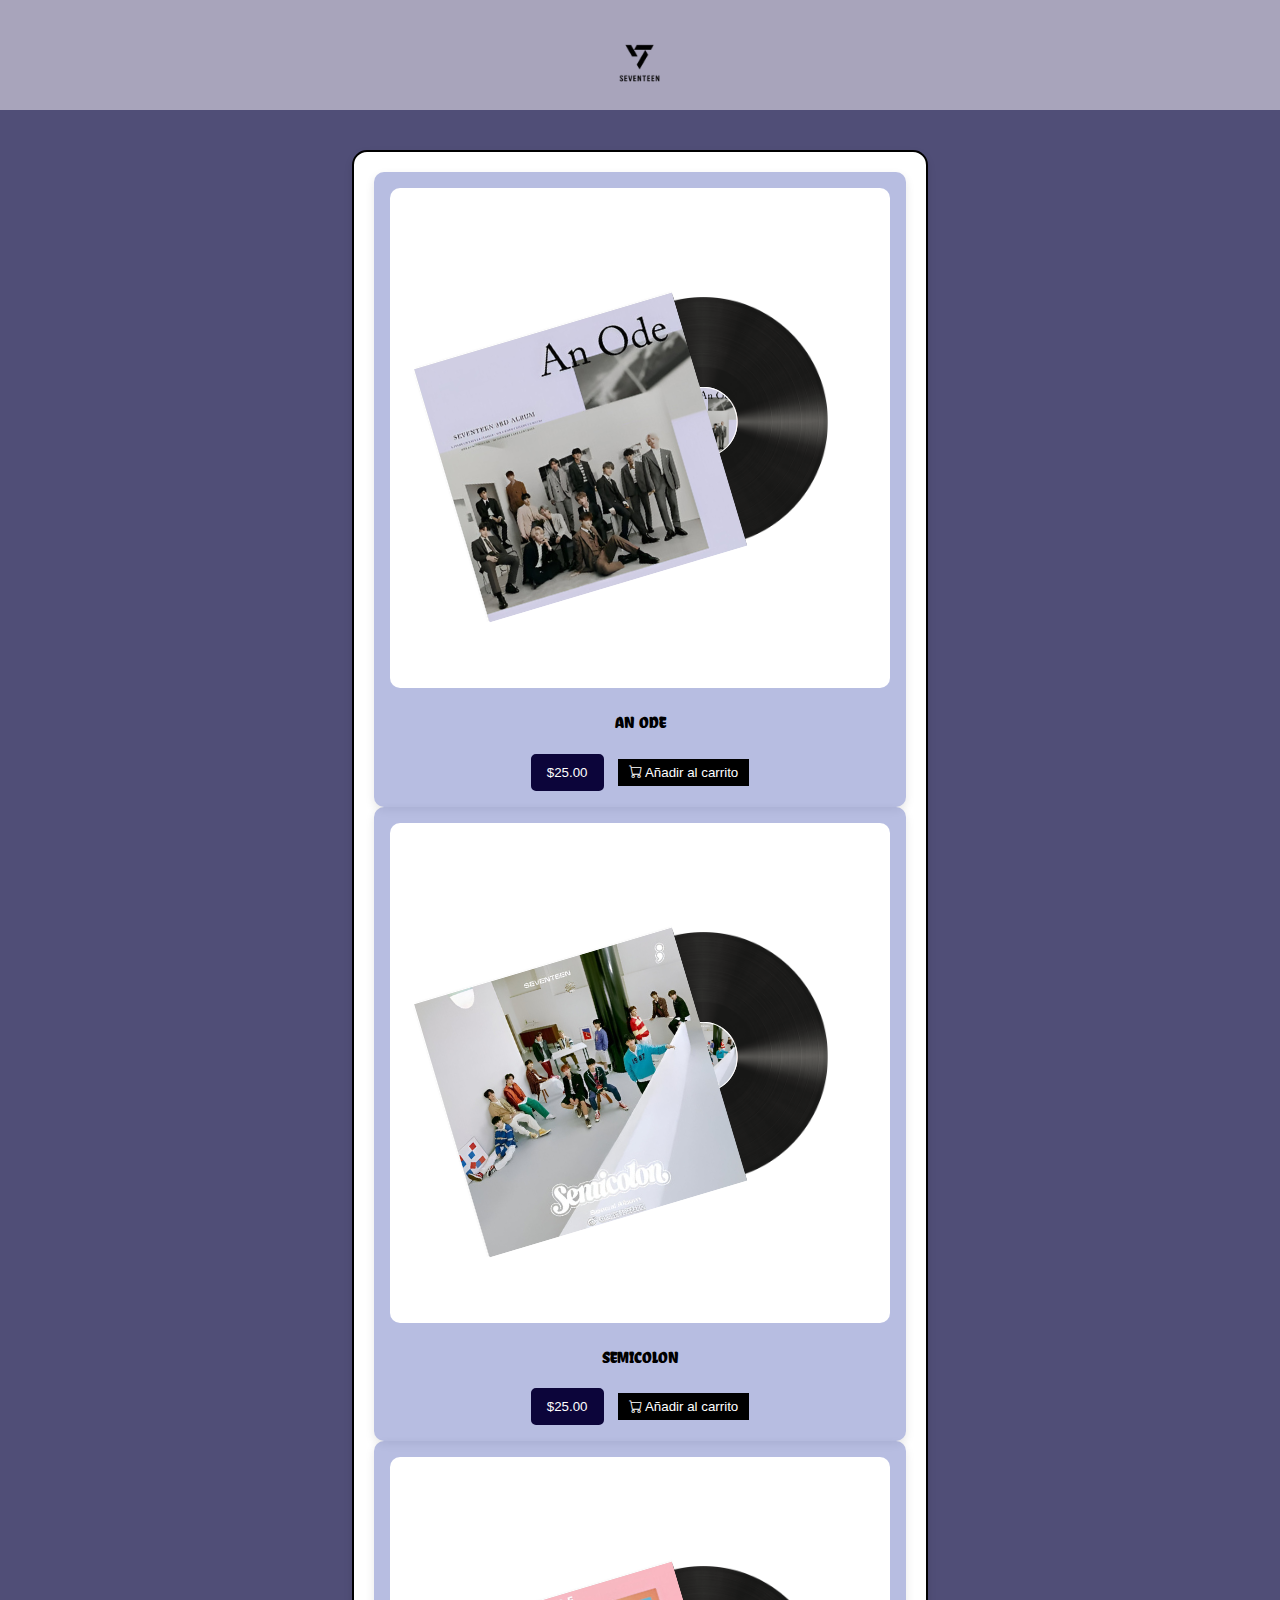
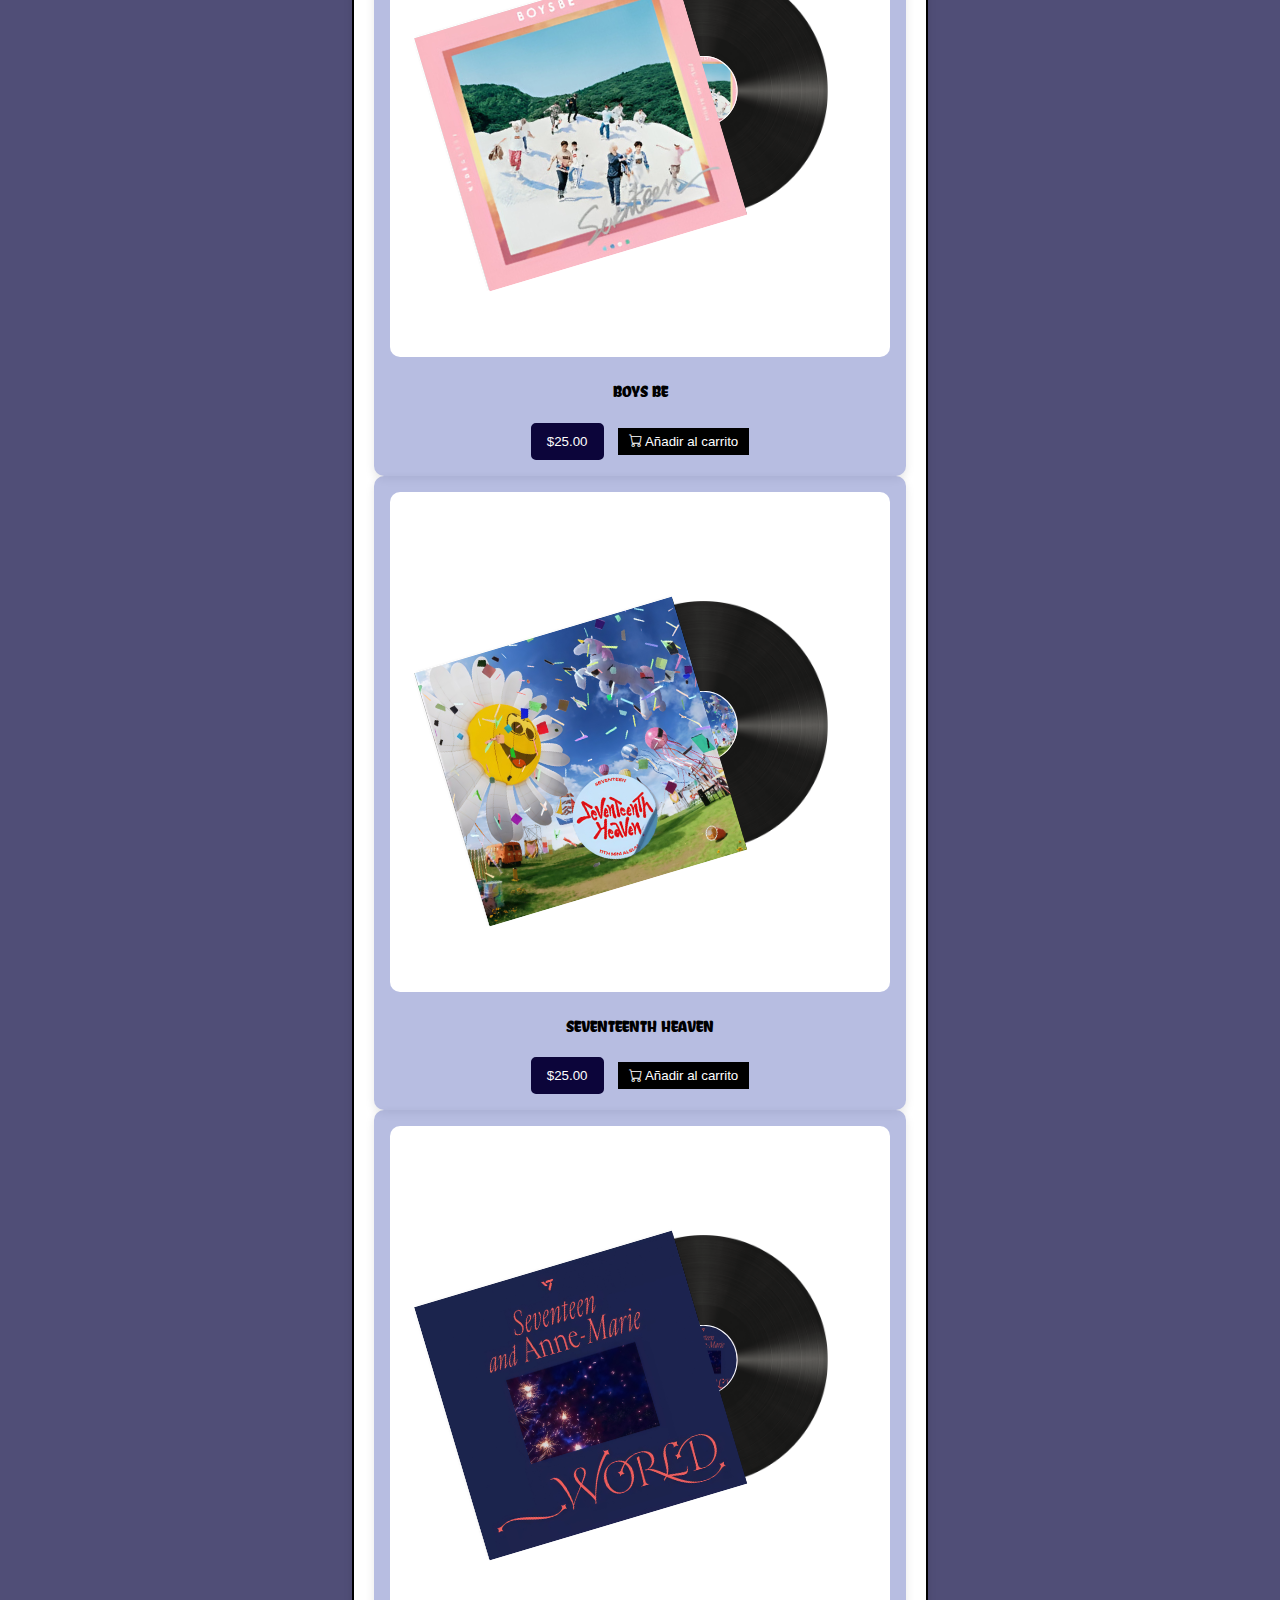
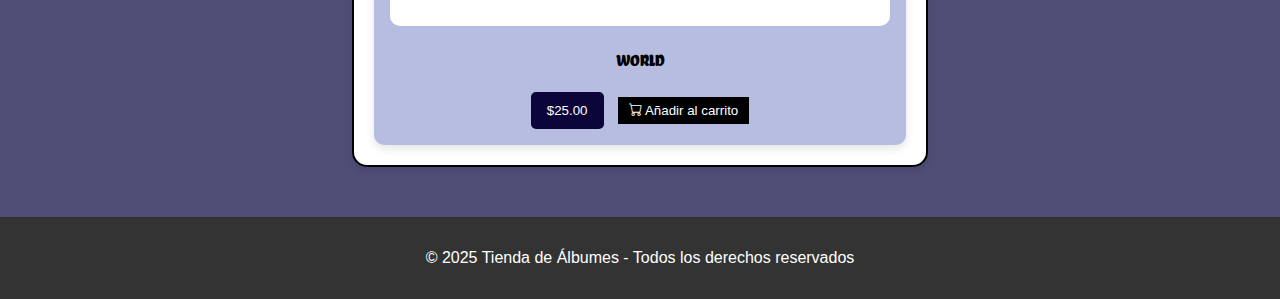
<file: seventeen.html>
<!DOCTYPE html>
<html lang="en">
<head>
    <meta charset="UTF-8">
    <meta name="viewport" content="width=device-width, initial-scale=1.0">
    <title>Seventeen</title>
    <!--Bootstrap-->
    <link href="https://cdn.jsdelivr.net/npm/bootstrap@5.3.7/dist/css/bootstrap.min.css" rel="stylesheet" integrity="sha384-LN+7fdVzj6u52u30Kp6M/trliBMCMKTyK833zpbD+pXdCLuTusPj697FH4R/5mcr" crossorigin="anonymous">
    <link rel="stylesheet" href="https://cdn.jsdelivr.net/npm/bootstrap-icons@1.11.3/font/bootstrap-icons.min.css">
    <!--Letra de los albumnes-->
    <link rel="preconnect" href="https://fonts.googleapis.com">
   <link rel="preconnect" href="https://fonts.gstatic.com" crossorigin>
    <link href="https://fonts.googleapis.com/css2?family=Chela+One&display=swap" rel="stylesheet">

    <link rel="stylesheet" href="CSS/stylesseven.css">
</head>

<body>

    


    <!--Encabezados-->
    <header class="container2">
        <a class="navbar-brand" href="index.html">
            <img src="multimedia/logo-seventeen.png" alt="logo">
            <span></span>
        </a>
        
    </header>

    <!--Tarjetas de los discos-->

    <section class="apartado-cuerpo">

        <div class="container">
            <div class="row g-4">
                <!--Tarjetas -->

                <div class="col-12 col-sm-6 col-md-4">
                 <div class="album    text-center p-3 shadow-sm rounded">
                     <img src="multimedia/abum-seventeen1.png" alt="Album" class="img-fluid mb-2">
                     <h4>AN ODE</h4>
                     <div class="d-flex justify-content-between mt-2">
                         <button class="precio btn-outline-dark">
                             $25.00
                         </button>
                         <button class="btn btn-warning">
                            <!--icono de carrito-->
                             <i class="bi bi-cart"></i> Añadir al carrito
                         </button>
                         
                     </div>
                 </div>
             </div>

             <div class="col-12 col-sm-6 col-md-4">
                 <div class="album marron   text-center p-3 shadow-sm rounded">
                     <img src="multimedia/album-seventeen2.png" alt="Album" class="img-fluid mb-2">
                     <h4>SEMICOLON</h4>
                     <div class="d-flex justify-content-between mt-2">
                         <button class="precio btn-outline-dark">
                             $25.00
                         </button>
                         <button class="btn btn-warning">
                            <!--icono de carrito-->
                             <i class="bi bi-cart"></i> Añadir al carrito
                         </button>
                     </div>
                 </div>
             </div>

             <div class="col-12 col-sm-6 col-md-4">
                 <div class="album marron   text-center p-3 shadow-sm rounded">
                     <img src="multimedia/album-seventeen3.png" alt="Album" class="img-fluid mb-2">
                     <h4>BOYS BE</h4>
                     <div class="d-flex justify-content-between mt-2">
                         <button class="precio btn-outline-dark">
                             $25.00
                         </button>
                         <button class="btn btn-warning">
                            <!--icono de carrito-->
                             <i class="bi bi-cart"></i> Añadir al carrito
                         </button>
                     </div>
                 </div>
             </div>

             <div class="col-12 col-sm-6 col-md-4">
                 <div class="album marron   text-center p-3 shadow-sm rounded">
                     <img src="multimedia/album-seventeen4.png" alt="Album" class="img-fluid mb-2">
                     <h4>SEVENTEENTH HEAVEN</h4>
                     <div class="d-flex justify-content-between mt-2">
                         <button class="precio btn-outline-dark">
                             $25.00
                         </button>
                         <button class="btn btn-warning">
                            <!--icono de carrito-->
                             <i class="bi bi-cart"></i> Añadir al carrito
                         </button>
                     </div>
                 </div>
             </div>

             <div class="col-12 col-sm-6 col-md-4">
             <div class="album rosa text-center p-3 shadow-sm rounded">
                 <img src="multimedia/album-seventeen5.png" alt="Album" class="img-fluid mb-2">
                 <h4>WORLD</h4>
                 <div class="d-flex justify-content-between mt-2">
                     <button class="precio btn-outline-dark">
                             $25.00
                         </button>
                         <button class="btn btn-warning">
                            <!--icono de carrito-->
                             <i class="bi bi-cart"></i> Añadir al carrito
                         </button>
                 </div>
             </div>
         </div>


         


        </div>

    </section>
  

  <!-- Footer -->
  <footer>
     <p>&copy; 2025 Tienda de Álbumes - Todos los derechos reservados</p>
  </footer>
</file>
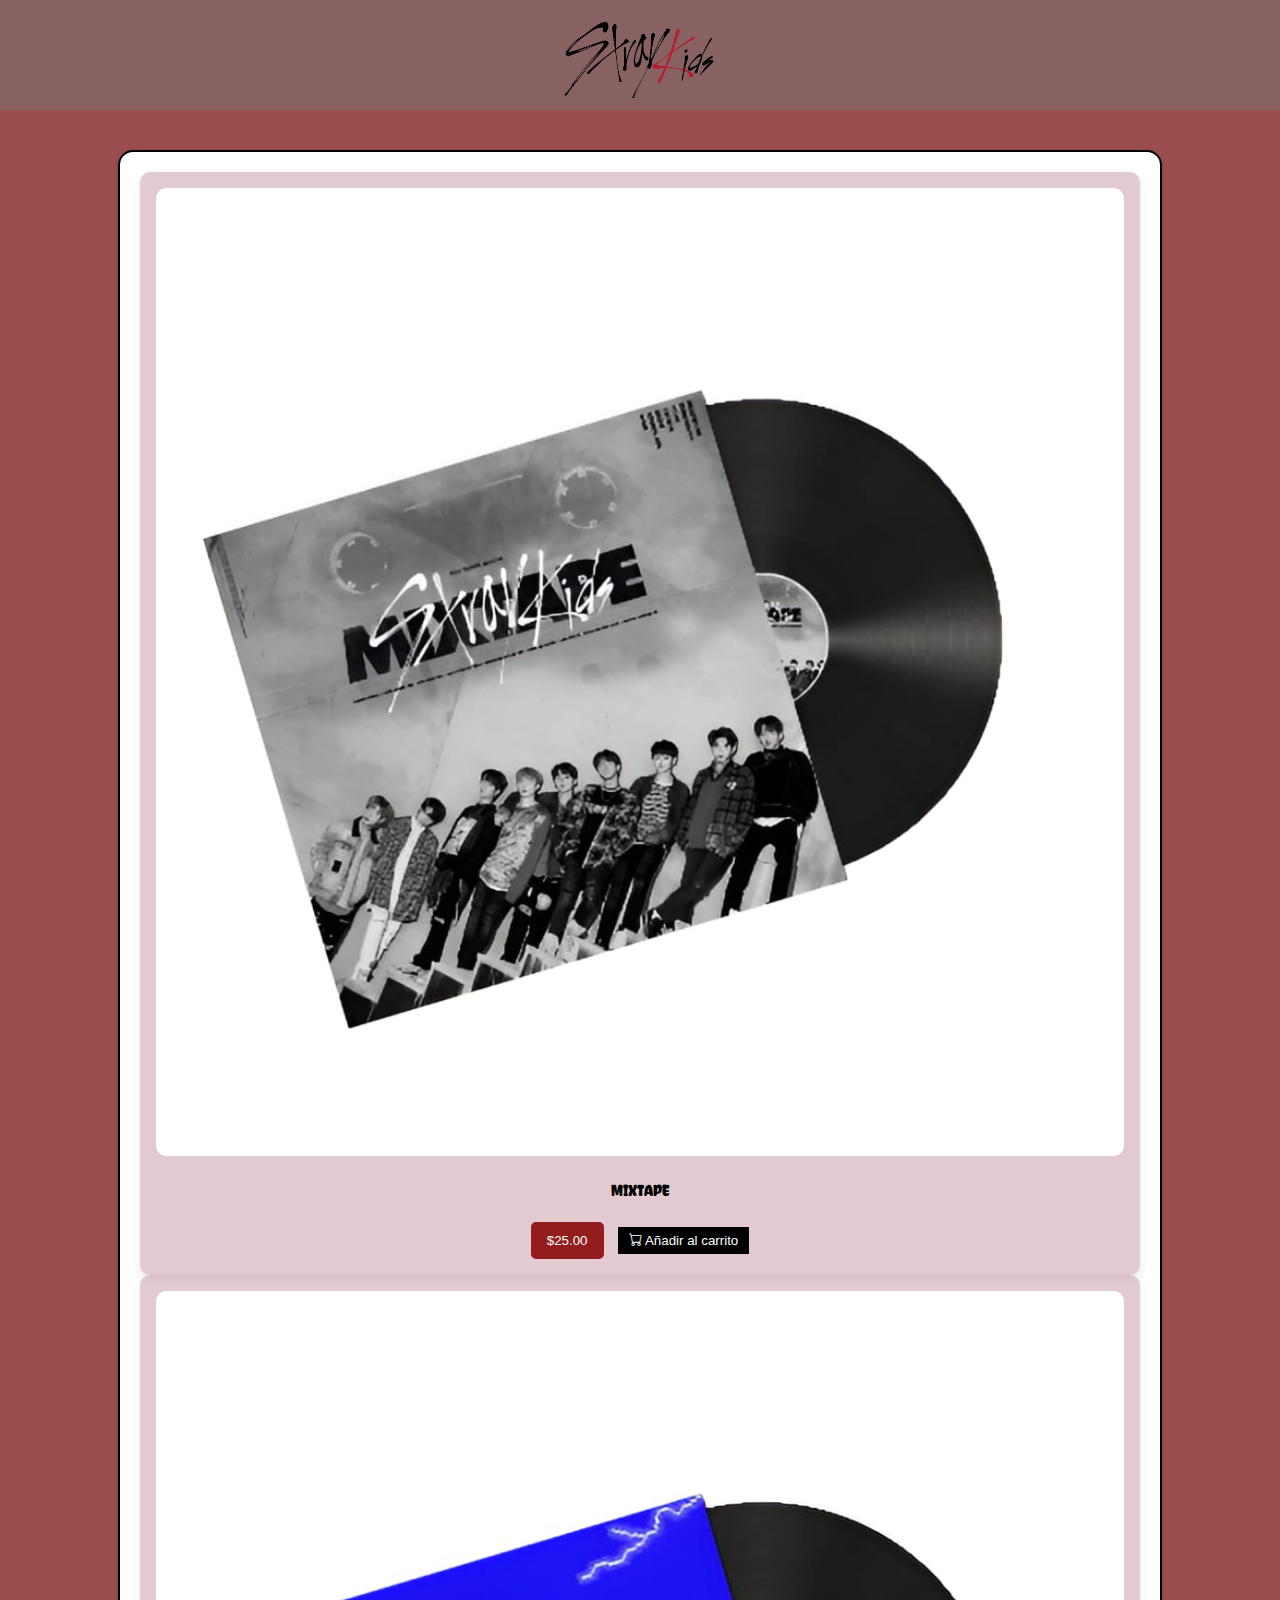
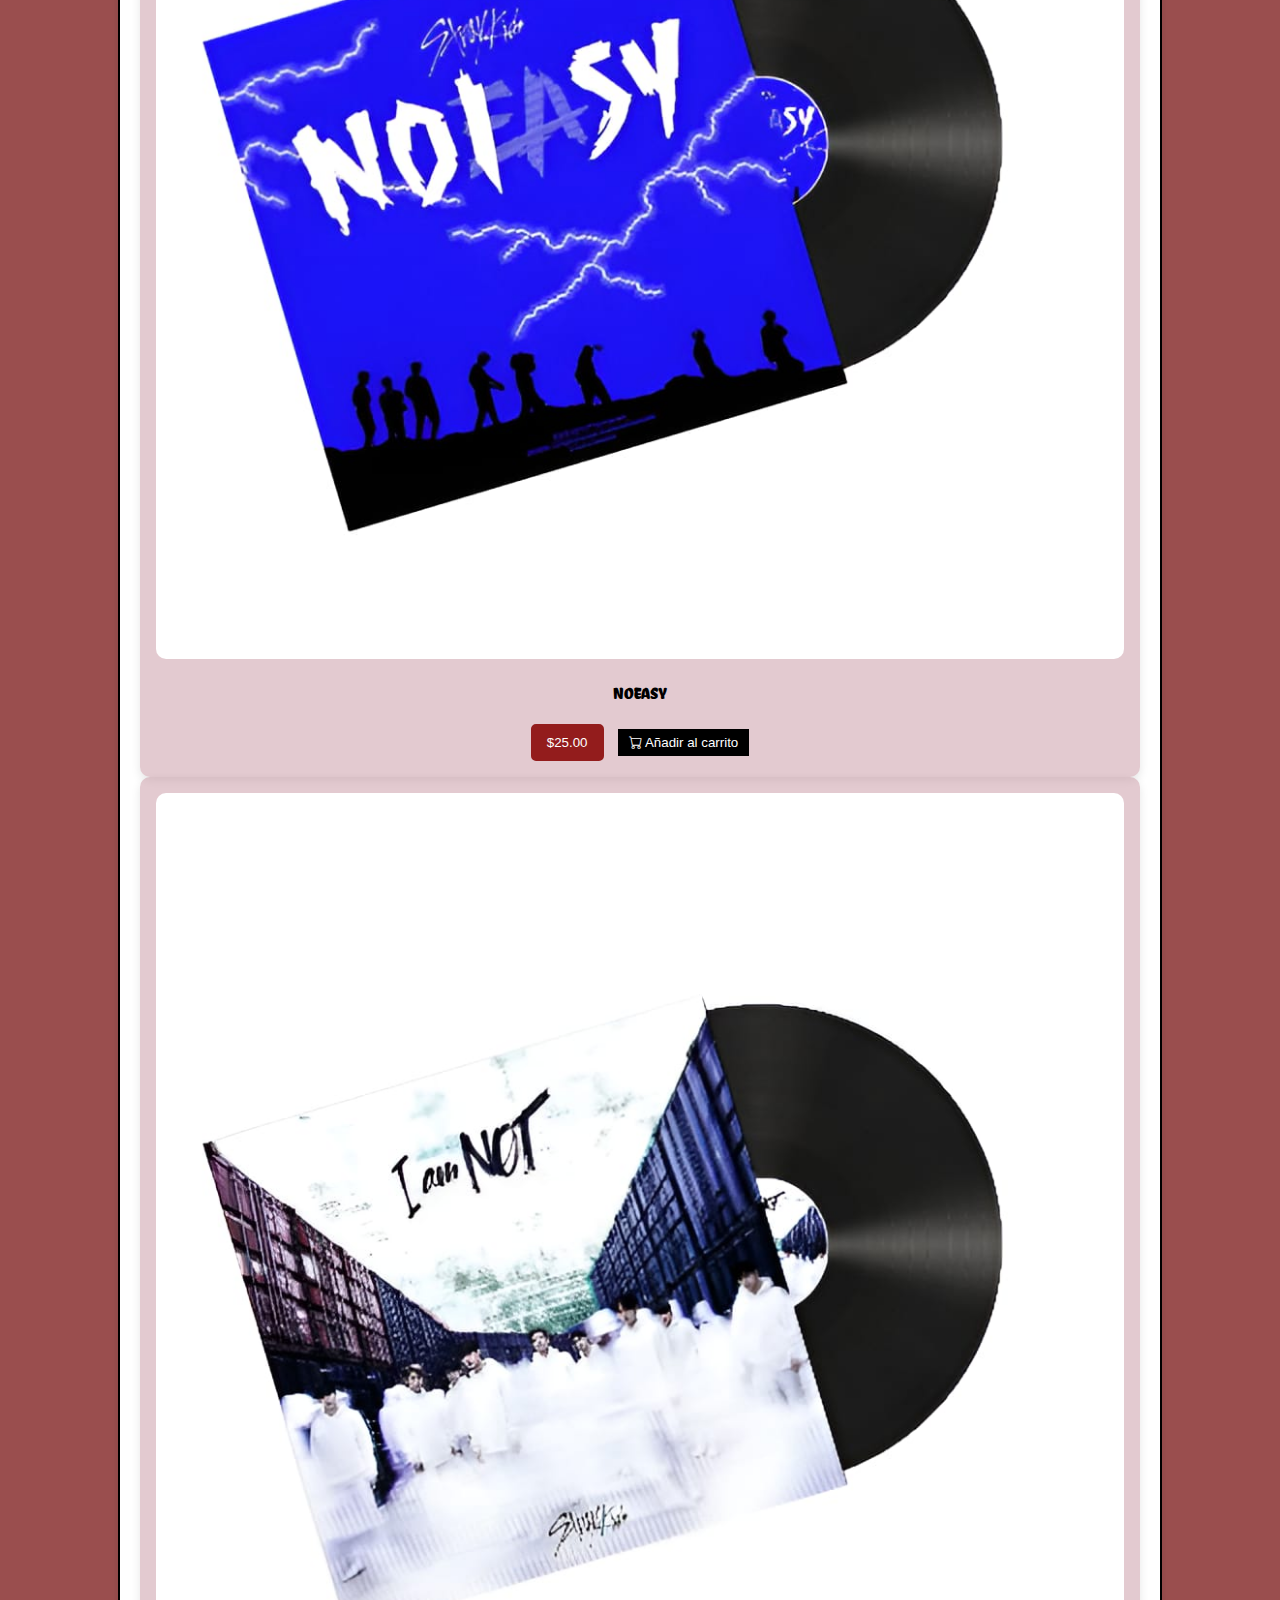
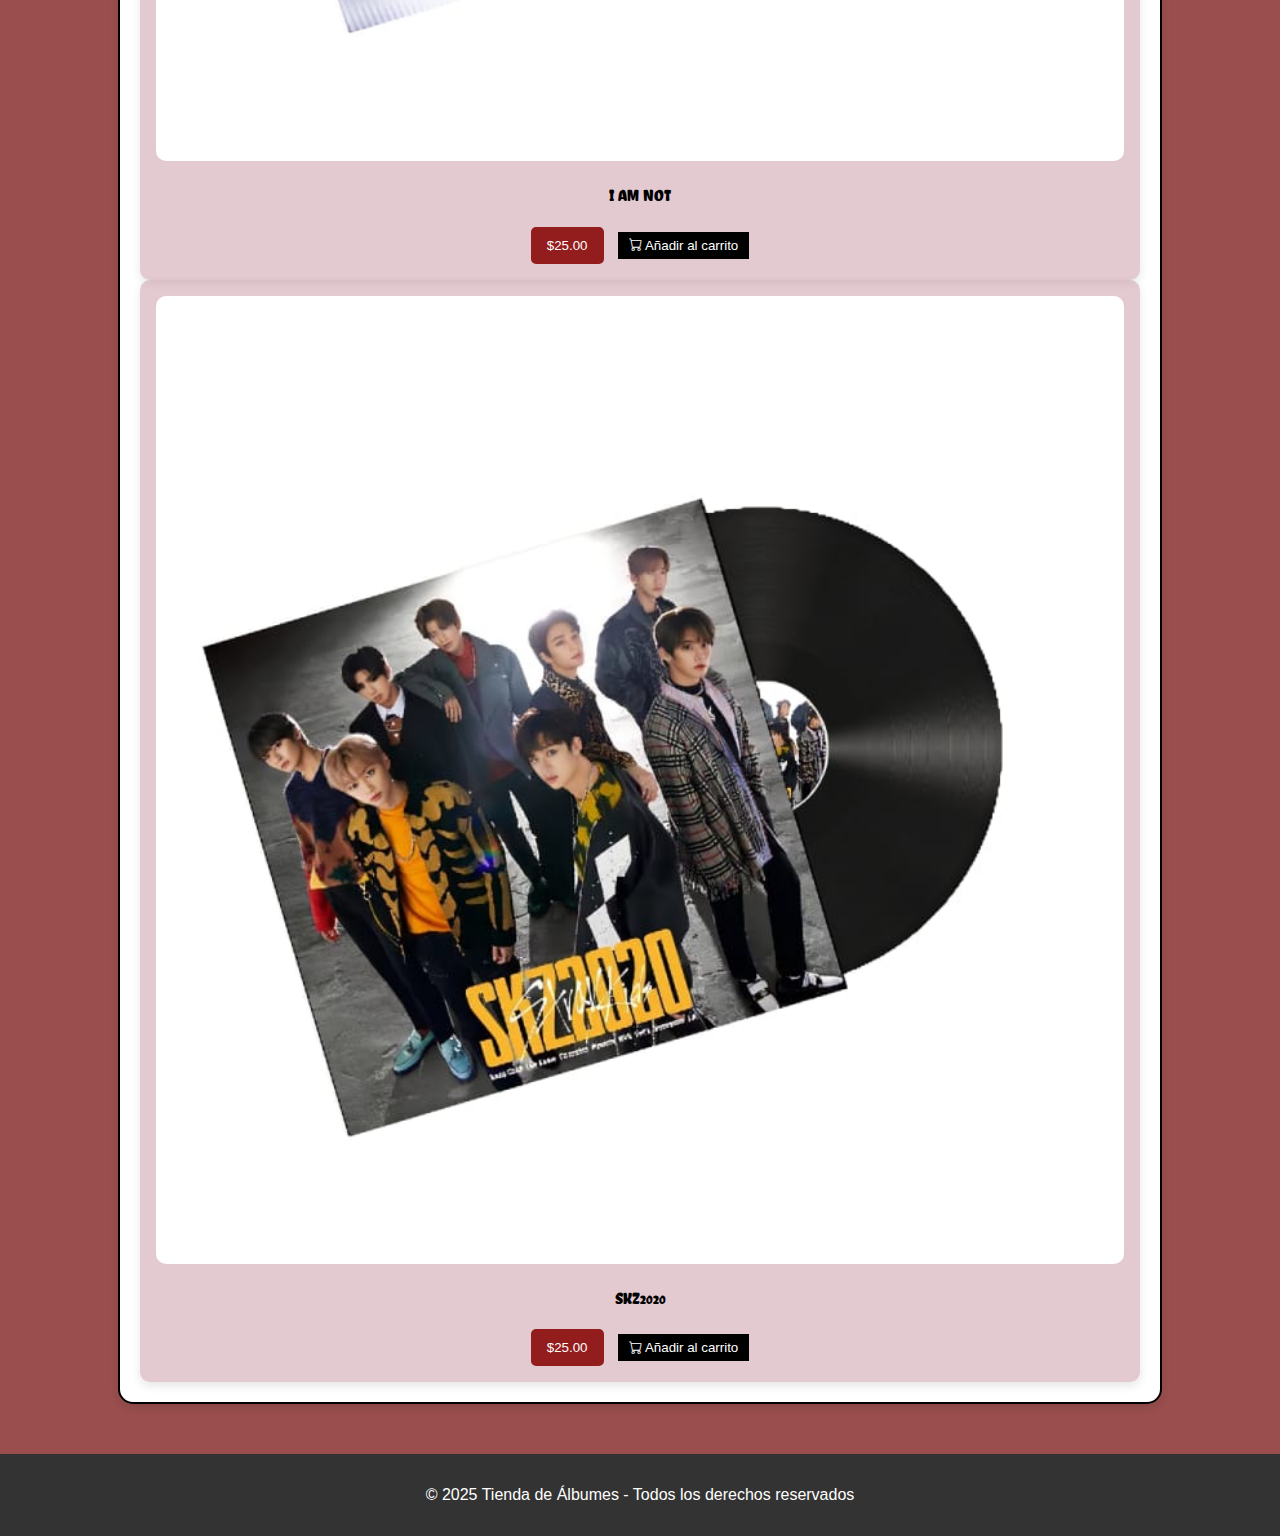
<file: straykids.html>
<!DOCTYPE html>
<html lang="en">
<head>
    <meta charset="UTF-8">
    <meta name="viewport" content="width=device-width, initial-scale=1.0">
    <title>blackpink</title>
    <!--Bootstrap-->
    <link href="https://cdn.jsdelivr.net/npm/bootstrap@5.3.7/dist/css/bootstrap.min.css" rel="stylesheet" integrity="sha384-LN+7fdVzj6u52u30Kp6M/trliBMCMKTyK833zpbD+pXdCLuTusPj697FH4R/5mcr" crossorigin="anonymous">
    <link rel="stylesheet" href="https://cdn.jsdelivr.net/npm/bootstrap-icons@1.11.3/font/bootstrap-icons.min.css">
    <!--Letra de los albumnes-->
    <link rel="preconnect" href="https://fonts.googleapis.com">
   <link rel="preconnect" href="https://fonts.gstatic.com" crossorigin>
    <link href="https://fonts.googleapis.com/css2?family=Chela+One&display=swap" rel="stylesheet">

    <link rel="stylesheet" href="CSS/stylesst.css">
</head>

<body>

    <!--Encabezados-->
    <header class="container2">
        <a class="navbar-brand" href="inicio1.html">
            <img src="multimedia/logo-straykids.png" alt="logo">
            <span></span>
        </a>
        
    </header>

    <!--Tarjetas de los discos-->

    <section class="apartado-tarjeta">

        <div class="container">
            <div class="row g-4">
                <!--Tarjetas -->

                <div class="col-12 col-sm-6 col-md-4">
                 <div class="album    text-center p-3 shadow-sm rounded">
                     <img src="multimedia/album-sk1.jpg" alt="Album" class="img-fluid mb-2">
                     <h4>MIXTAPE</h4>
                     <div class="d-flex justify-content-between mt-2">
                         <button class="precio btn-outline-dark">
                             $25.00
                         </button>
                         <button class="btn btn-warning">
                            <!--icono de carrito-->
                             <i class="bi bi-cart"></i> Añadir al carrito
                          </button>
                     </div>
                 </div>
             </div>

             <div class="col-12 col-sm-6 col-md-4">
                 <div class="album marron   text-center p-3 shadow-sm rounded">
                     <img src="multimedia/album-sk2.jpg" alt="Album" class="img-fluid mb-2">
                     <h4>NOEASY</h4>
                     <div class="d-flex justify-content-between mt-2">
                         <button class="precio btn-outline-dark">
                             $25.00
                         </button>
                         <button class="btn btn-warning">
                            <!--icono de carrito-->
                             <i class="bi bi-cart"></i> Añadir al carrito
                         </button>
                     </div>
                 </div>
             </div>

             <div class="col-12 col-sm-6 col-md-4">
                 <div class="album marron   text-center p-3 shadow-sm rounded">
                     <img src="multimedia/album-sk3.jpg" alt="Album" class="img-fluid mb-2">
                     <h4>I AM NOT</h4>
                     <div class="d-flex justify-content-between mt-2">
                         <button class="precio btn-outline-dark">
                             $25.00
                         </button>
                         <button class="btn btn-warning">
                            <!--icono de carrito-->
                             <i class="bi bi-cart"></i> Añadir al carrito
                         </button>
                     </div>
                 </div>
             </div>

             <div class="col-12 col-sm-6 col-md-4">
                 <div class="album marron   text-center p-3 shadow-sm rounded">
                     <img src="multimedia/album-sk4.jpg" alt="Album" class="img-fluid mb-2">
                     <h4>SKZ2020</h4>
                     <div class="d-flex justify-content-between mt-2">
                         <button class="precio btn-outline-dark">
                             $25.00
                         </button>
                         <button class="btn btn-warning">
                            <!--icono de carrito-->
                             <i class="bi bi-cart"></i> Añadir al carrito
                         </button>
                     </div>
                 </div>
             </div>
            </div>


         


        </div>

    </section>
  

  <!-- Footer -->
  <footer>
     <p>&copy; 2025 Tienda de Álbumes - Todos los derechos reservados</p>
  </footer>
</file>
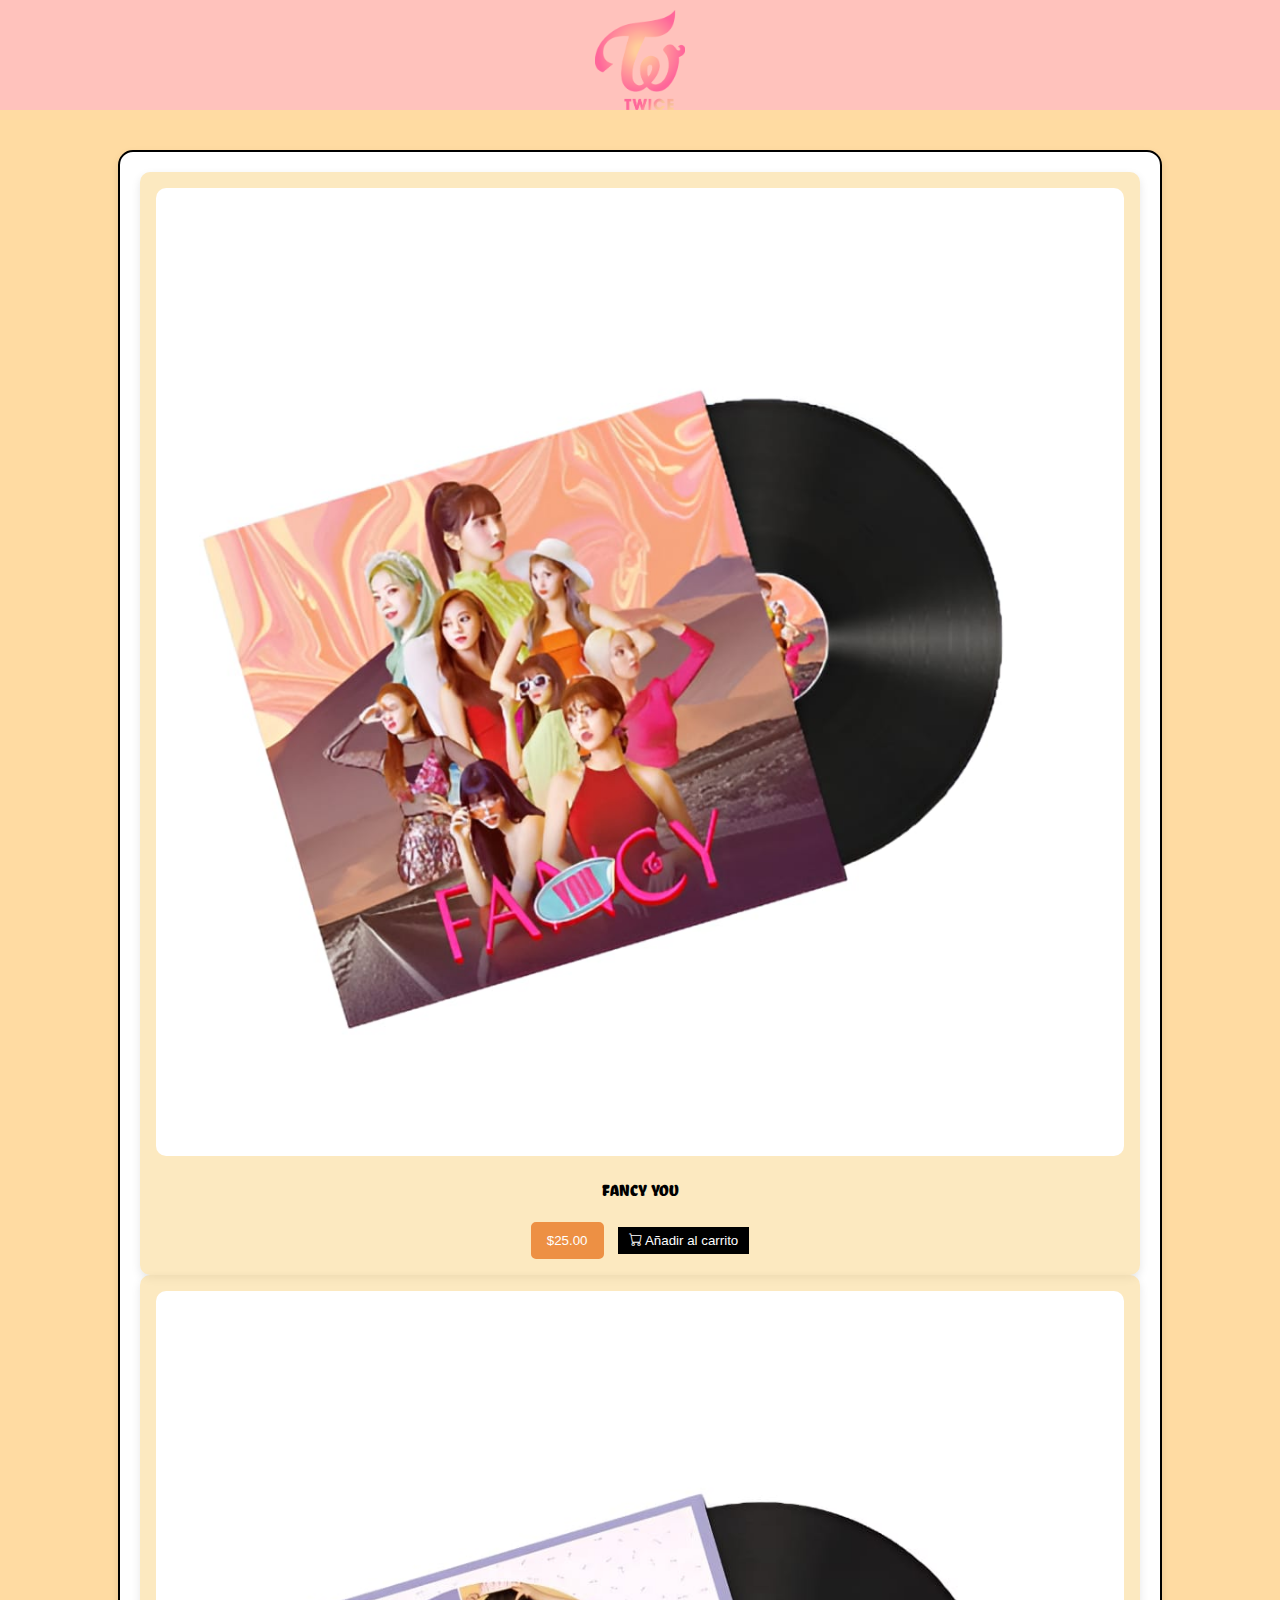
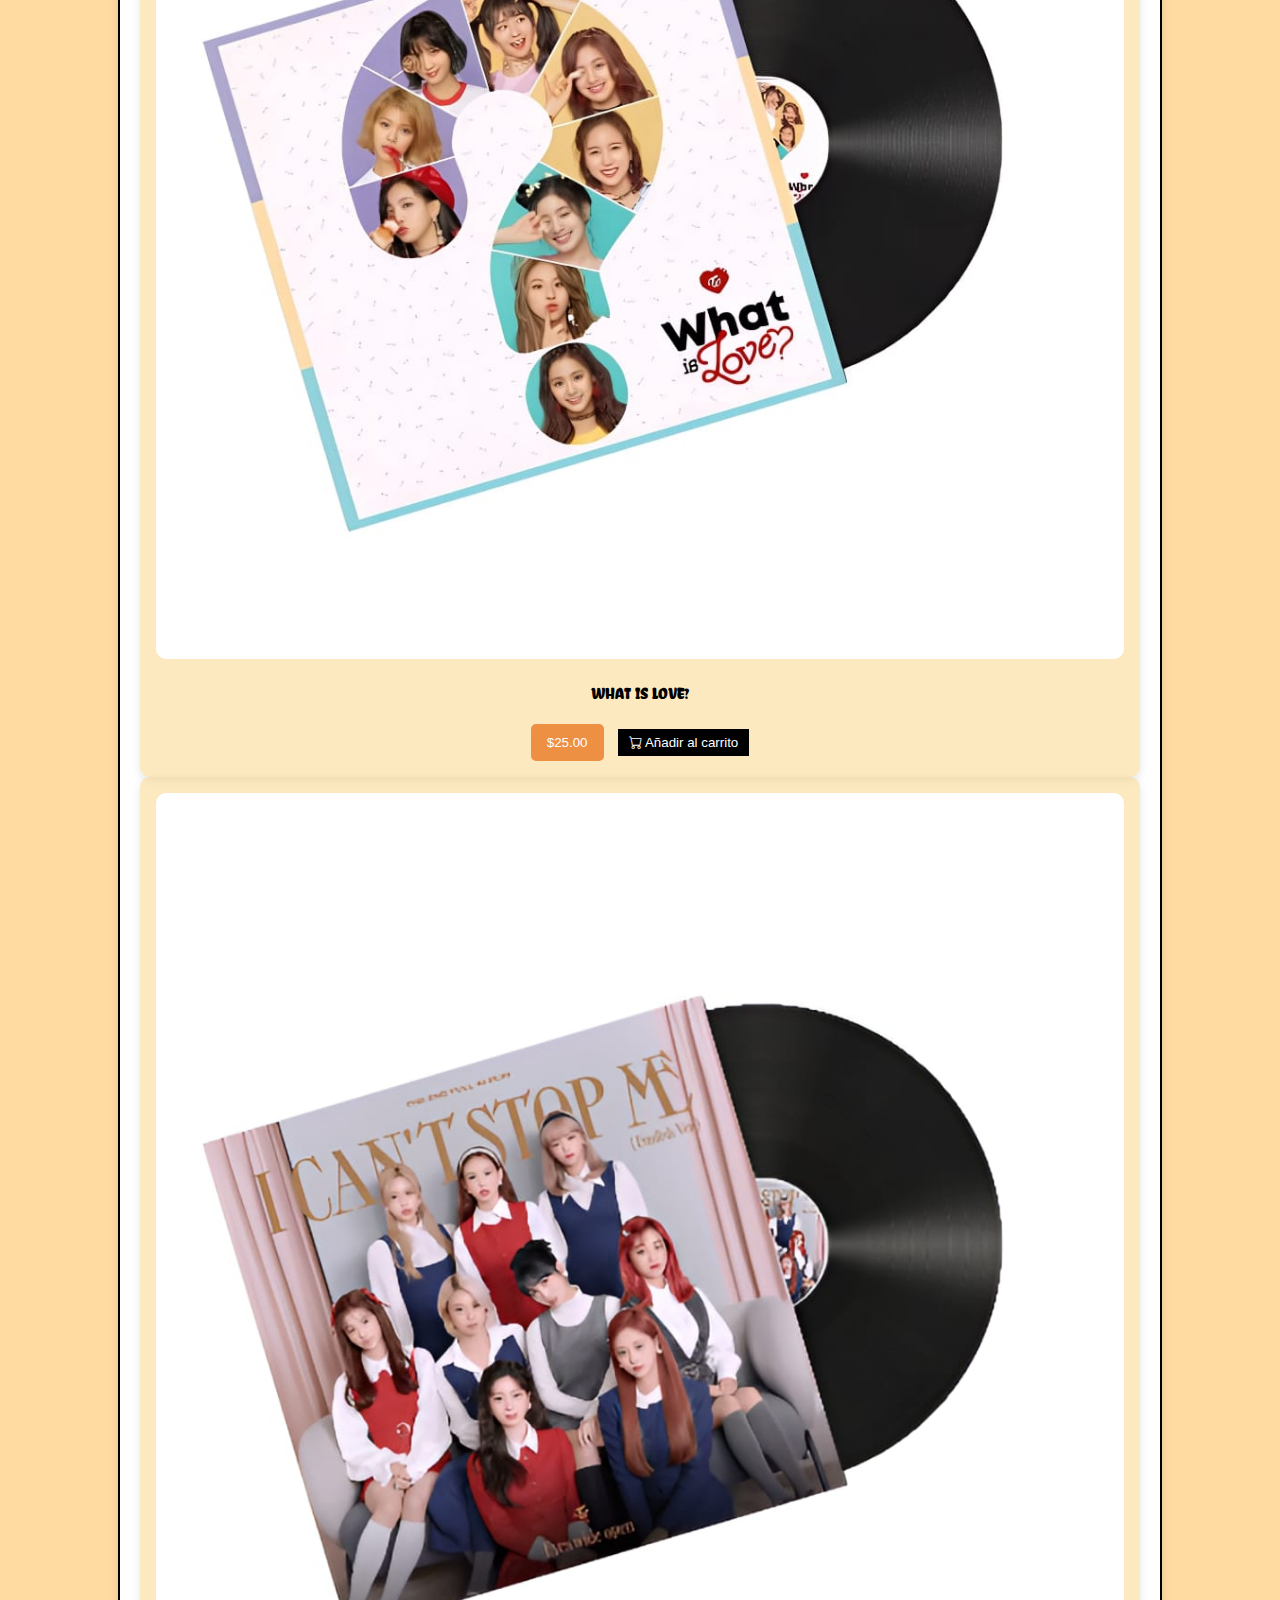
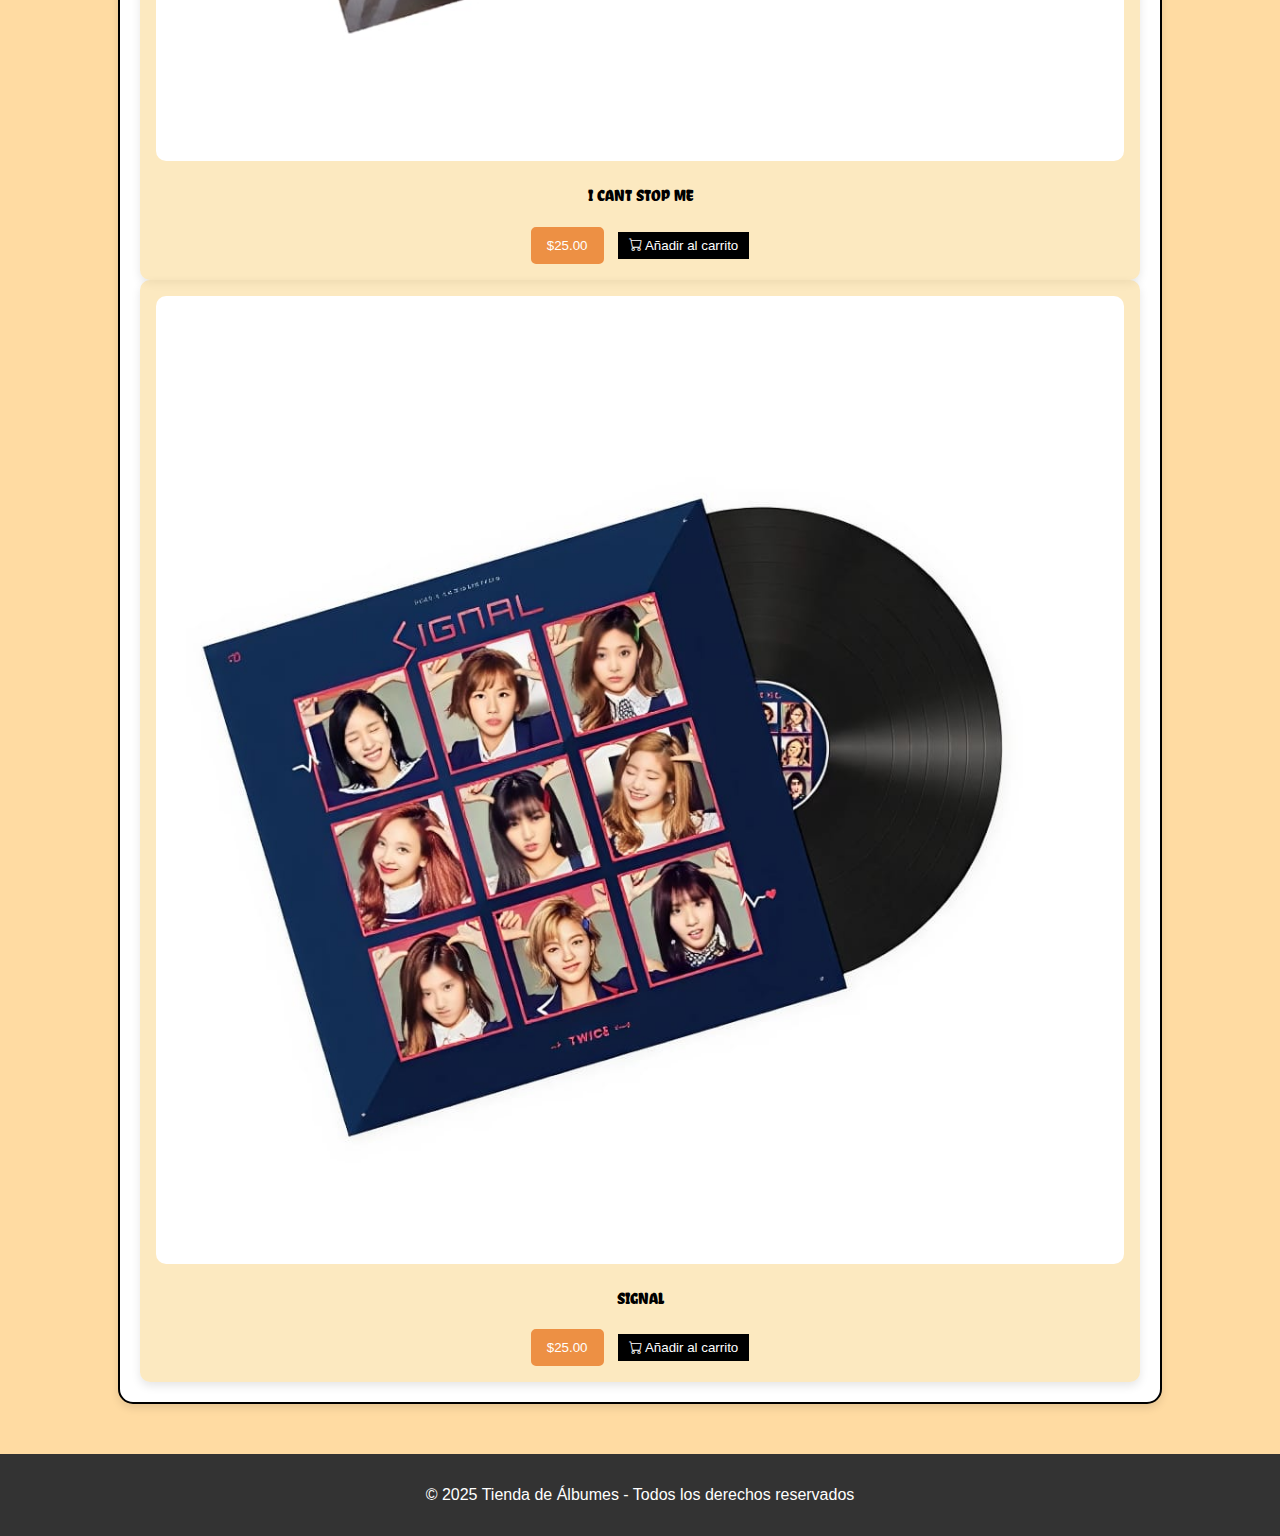
<file: twice.html>
<!DOCTYPE html>
<html lang="en">
<head>
    <meta charset="UTF-8">
    <meta name="viewport" content="width=device-width, initial-scale=1.0">
    <title>Twice</title>
    <!--Bootstrap-->
    <link href="https://cdn.jsdelivr.net/npm/bootstrap@5.3.7/dist/css/bootstrap.min.css" rel="stylesheet" integrity="sha384-LN+7fdVzj6u52u30Kp6M/trliBMCMKTyK833zpbD+pXdCLuTusPj697FH4R/5mcr" crossorigin="anonymous">
    <link rel="stylesheet" href="https://cdn.jsdelivr.net/npm/bootstrap-icons@1.11.3/font/bootstrap-icons.min.css">
    <!--Letra de los albumnes-->
    <link rel="preconnect" href="https://fonts.googleapis.com">
   <link rel="preconnect" href="https://fonts.gstatic.com" crossorigin>
    <link href="https://fonts.googleapis.com/css2?family=Chela+One&display=swap" rel="stylesheet">

    <link rel="stylesheet" href="CSS/stylestw.css">
</head>

<body>

    <!--Encabezados-->
    <header class="container2">
        <a class="navbar-brand" href="index.html">
            <img src="multimedia/Logo_twice.png" alt="logo">
            <span></span>
        </a>
        
    </header>

    <!--Tarjetas de los discos-->

    <section class="apartado-tarjeta">

        <div class="container">
            <div class="row g-4">
                <!--Tarjetas -->

                <div class="col-12 col-sm-6 col-md-4">
                 <div class="album    text-center p-3 shadow-sm rounded">
                     <img src="multimedia/album-twice1.jpg" alt="Album" class="img-fluid mb-2">
                     <h4>FANCY YOU</h4>
                     <div class="d-flex justify-content-between mt-2">
                         <button class="precio btn-outline-dark">
                             $25.00
                         </button>
                         <button class="btn btn-warning">
                            <!--icono de carrito-->
                             <i class="bi bi-cart"></i> Añadir al carrito
                          </button>
                     </div>
                 </div>
             </div>

             <div class="col-12 col-sm-6 col-md-4">
                 <div class="album marron   text-center p-3 shadow-sm rounded">
                     <img src="multimedia/album-twice2.jpg" alt="Album" class="img-fluid mb-2">
                     <h4>WHAT IS LOVE?</h4>
                     <div class="d-flex justify-content-between mt-2">
                         <button class="precio btn-outline-dark">
                             $25.00
                         </button>
                         <button class="btn btn-warning">
                            <!--icono de carrito-->
                             <i class="bi bi-cart"></i> Añadir al carrito
                         </button>
                     </div>
                 </div>
             </div>

             <div class="col-12 col-sm-6 col-md-4">
                 <div class="album marron   text-center p-3 shadow-sm rounded">
                     <img src="multimedia/album-twice3.jpg" alt="Album" class="img-fluid mb-2">
                     <h4>I CANT STOP ME</h4>
                     <div class="d-flex justify-content-between mt-2">
                         <button class="precio btn-outline-dark">
                             $25.00
                         </button>
                         <button class="btn btn-warning">
                            <!--icono de carrito-->
                             <i class="bi bi-cart"></i> Añadir al carrito
                         </button>
                     </div>
                 </div>
             </div>

             <div class="col-12 col-sm-6 col-md-4">
                 <div class="album marron   text-center p-3 shadow-sm rounded">
                     <img src="multimedia/album-twice4.jpg" alt="Album" class="img-fluid mb-2">
                     <h4>SIGNAL</h4>
                     <div class="d-flex justify-content-between mt-2">
                         <button class="precio btn-outline-dark">
                             $25.00
                         </button>
                         <button class="btn btn-warning">
                            <!--icono de carrito-->
                             <i class="bi bi-cart"></i> Añadir al carrito
                         </button>
                     </div>
                 </div>
             </div>
            </div>


         


        </div>

    </section>
  

  <!-- Footer -->
  <footer>
     <p>&copy; 2025 Tienda de Álbumes - Todos los derechos reservados</p>
  </footer>
</file>
<file: CSS/stylesblack.css>
body {
 margin: 0;
 padding: 0;
 min-height: 100vh;
 background-color: #ffc7c7;
 display: flex;
 flex-direction: column;
 border: #000000 10px;
 font-family: Arial, sans-serif;
}

/*Encabezado*/

header{
    
 background-color: rgba(46, 46, 46, 0.5);
 position: fixed;
 top: 0;
 left: 0;
 width: 100%;
 z-index: 1000;
 align-items: center;
 justify-content: space-between;
 padding-top: 10px;
      
}


.navbar-brand img {
 height: 100px;
 margin-right: 200px;
 margin-left: 20px;
 display: block;
 margin: 0 auto;
}



    
/*boton del carrito*/
    
.btn{
    border: #000000 solid 5px;
    background-color: #000000;
    color: #ffffff;
}

.btn:hover{
 background-color: #f0ccf3;
 border: #f0ccf3 solid 5px;
}

/*Cuerpo*/
 
.apartado-tarjeta {
  background-color: rgb(255, 255, 255);
  padding: 20px;
  border-radius: 15px;
  box-shadow: 0 4px 8px rgba(0,0,0,0.1);
  text-align: center;
  max-width: 1000px;
  margin: auto;
  border: rgb(0, 0, 0) solid 2px;
  margin-top: 150px;
  margin-bottom: 50px;
}



/*Tarjetas de los discos*/

.album {
 background-color: #ffa2d880;
 border-radius: 10px;
 padding: 1rem;
 text-align: center;
 box-shadow: 0px 4px 10px rgba(0,0,0,0.1);
 transition: transform 0.2s ease;
}

.album:hover {
 transform: scale(1.03);
 background-color: rgba(255, 206, 249, 0.5);
}
    
.album img {
 width: 100%;
 border-radius: 10px;
}

/*boton del precio*/

.precio{
 border: 10px rgb(211, 125, 125) solid;
 border-radius: 5px;
 background-color: #c37676;
 color: #ffffff;
 margin-right: 10px;
}


/*letra de los albunes*/
.album h4{
 font-family: "Madimi One", sans-serif;
 font-weight: 400;
 font-style: normal;
 font-family: "Chela One", system-ui;
 font-weight: 400;
 font-style: normal;
 color: black;
}

  

/*Footer*/
footer {
 background: #333;
 color: white;
 text-align: center;
 padding: 1rem;
 margin-top: auto;
}
</file>
<file: CSS/stylebts.css>
body {
  margin: 0;
  padding: 0;
  min-height: 100vh;
  background-color: #ebbbee;
  display: flex;
  flex-direction: column;
  font-family: Arial, sans-serif;
}

/*Encabezado*/

header{
  background-color: rgba(108, 51, 111, 0.5);
  position: fixed;
  top: 0;
  left: 0;
  width: 100%;
  z-index: 1000;
  align-items: center;
  justify-content: space-between;
  padding-top: 10px;      
}

.navbar-brand img {
  height: 100px;
  margin-right: 200px;
  margin-left: 20px;
  display: block;
  margin: 0 auto;
}


    
/*boton del carrito*/
    
.d-flex .btn{
    border: #000000 solid 5px;
    background-color: #000000;
    color: #ffffff;
}

.d-flex .btn:hover{
    background-color: #f0ccf3;
     border: #f0ccf3 solid 5px;
}

/*Cuerpo*/
 
.apartado-cuerpo {
  background-color:white;
  padding: 20px;
  border-radius: 15px;
  box-shadow: 0 4px 8px rgba(0,0,0,0.1);
  text-align: center;
  max-width: 1000px;
  margin: auto;
  border: rgb(0, 0, 0) solid 2px;
  margin-top: 150px;
  margin-bottom: 50px;
}



/*Tarjetas de los discos*/

.album {
  background-color: rgba(254, 166, 229, 0.5);
  border-radius: 10px;
  padding: 1rem;
  text-align: center;
  box-shadow: 0px 4px 10px rgba(0,0,0,0.1);
  transition: transform 0.2s ease;
}
.album:hover {
  transform: scale(1.03);
  background-color: rgba(255, 206, 249, 0.5);
}
    
.album img {
  width: 100%;
  border-radius: 10px;
  
}

    
/*Boton de precio*/
.precio{
  border: 10px rgb(93, 3, 78) solid;
  border-radius: 5px;
  background-color: rgb(93, 3, 78);
  color: #ffffff;
  margin-right: 10px;
}


   /*letra de los albunes*/
.album h4{
  font-family: "Madimi One", sans-serif;
  font-weight: 400;
  font-style: normal;
  font-family: "Chela One", system-ui;
  font-weight: 400;
  font-style: normal; 
}

  

/*Footer*/
footer {
 background: #333;
 color: white;
 text-align: center;
 padding: 1rem;
 margin-top: auto;
}
</file>
<file: CSS/stylemv.css>
/* Paleta de Colores K-pop */
:root {
  --kpop-pink: rgb(255, 128, 191);
  --kpop-blue: rgb(141, 141, 242);
  --kpop-light-pink: #ffdae7;
  --kpop-light-blue: #d1d1ff;
  --kpop-bg: #f7f0f8;
  --kpop-text: #333;
  --kpop-accent: #ff4081;
}

body {
  font-family: 'Kalam', cursive, sans-serif;
  color: var(--kpop-text);
  margin: 0;
  padding: 20px;
  min-height: 100vh;
  display: flex;
  justify-content: center;
  align-items: center;
  background: linear-gradient(to bottom right, var(--kpop-pink), var(--kpop-blue));
  background-attachment: fixed;
}

/*Encabezado*/

header{
  position: fixed;
  top: 0;
  left: 0;
  width: 100%;
  z-index: 1000;   
  align-items: center;
  justify-content: space-between;
}

.titulo{
  font-family: 'Bebas Neue', sans-serif;
  font-size: 48px;
  letter-spacing: 2px;
  color: #ffffff;
}

.presentacion p{
  font-family: 'Poppins', sans-serif;
  margin: 40px;
  line-height: 1.6;
  font-size: 18px;
  color: #000000;
  font-weight: bold;
}

/*buscador*/
    
.d-flex .btn{
  border: #6b094c solid 5px;
  background-color: #6b094c;
  color: #ffffff;
}

.d-flex .btn:hover{
  background-color: #f0ccf3;
  border: #f0ccf3 solid 5px;
}


/* Logo */
.navbar-brand img {
  height: 100px;
  margin-right: 200px;
}


/* Efecto de destellos K-pop */
.sparkle-container {
  position: fixed;
  top: 0;
  left: 0;
  width: 100%;
  height: 100%;
  pointer-events: none;
  z-index: 9999;
}
.sparkle {
  position: absolute;
  font-size: 1.5rem;
  line-height: 1;
  transform: scale(0.5);
  opacity: 0;
  animation: bloomAndFade 1.5s forwards;
  pointer-events: none;
}
@keyframes bloomAndFade {
  0% { transform: scale(0.5); opacity: 0; }
  50% { transform: scale(1); opacity: 1; }
  100% { transform: scale(1.5); opacity: 0; }
}

/* Estilo de la ventana principal */
.y2k-window {
  width: 90%;
  max-width: 900px;
  background-color: #f7f7f7;
  border: 2px solid #000;
  border-right: 4px solid #888;
  border-bottom: 4px solid #888;
  box-shadow: 8px 8px 0 rgba(0, 0, 0, 0.2);
  overflow: hidden;
  margin-top: 155px;
}

.window-header {
  background: linear-gradient(to right, var(--kpop-pink), var(--kpop-blue));
  border-bottom: 2px solid #000;
  padding: 5px 10px;
  display: flex;
  justify-content: space-between;
  align-items: center;
  font-family: 'Pixelify Sans', sans-serif;
  font-weight: 700;
  text-transform: uppercase;
  color: #fff;
}

.window-title {
  font-size: 1.2rem;
}

.window-controls .control-btn {
  background-color: #e0e0e0;
  border: 2px solid #000;
  border-right: 3px solid #666;
  border-bottom: 3px solid #666;
  font-family: 'Pixelify Sans', sans-serif;
  font-size: 1rem;
  width: 20px;
  height: 20px;
  line-height: 1;
  cursor: pointer;
}

.window-content {
  padding: 20px;
  background-color: #fff;
}

/* Estilo del logo */
.logo-area {
  text-align: center;
  margin-bottom: 30px;
  border-bottom: 2px dashed #ccc;
  padding-bottom: 20px;
}
.y2k-logo {
  max-width: 150px;
  height: auto;
}

/* Estilos de las secciones (Tarjetas) */
.section-card {
  background-color: var(--kpop-light-pink);
  border: 2px solid #000;
  border-radius: 10px;
  padding: 20px;
  margin-bottom: 20px;
  box-shadow: 5px 5px 0 var(--kpop-light-blue);
}

.card-header {
  display: flex;
  align-items: center;
  margin-bottom: 10px;
  background: linear-gradient(135deg, var(--kpop-pink), var(--kpop-blue));
  color: #fff;
  padding: 0.5rem 1rem;
  border-radius: 5px;
}

.card-icon {
  font-size: 2rem;
  margin-right: 10px;
}

.card-title {
  font-size: 1.3rem;
  font-weight: 700;
}

.card-text {
  font-size: 1rem;
  line-height: 1.5;
}

.card-list {
  list-style: none;
  padding: 0;
  margin-top: 15px;
}

.card-list li {
  margin-bottom: 5px;
}

.pixel-heading {
  font-family: 'Pixelify Sans', sans-serif;
  font-size: 2rem;
  text-align: center;
  margin-bottom: 20px;
  background: linear-gradient(to right, var(--kpop-pink), var(--kpop-blue));
  color: #fff;
  padding: 0.5rem;
  border-radius: 5px;
}

/* Estilos de la sección de Valores */
.section-values {
  background-color: var(--kpop-light-blue);
  border: 2px solid #000;
  border-radius: 10px;
  padding: 20px;
  margin-bottom: 20px;
  box-shadow: 5px 5px 0 var(--kpop-light-pink);
}

.values-grid {
  display: grid;
  grid-template-columns: repeat(auto-fit, minmax(200px, 1fr));
  gap: 15px;
}

.value-item {
  text-align: center;
  background-color: #f7f7f7;
  padding: 15px;
  border-radius: 8px;
  box-shadow: 3px 3px 0 var(--kpop-pink);
}

.value-icon {
  font-size: 2rem;
  display: block;
  margin-bottom: 10px;
}

/* Estilos de los botones K-pop */
.kpop-button {
  background-color: var(--kpop-pink);
  color: #fff;
  border: none;
  padding: 10px 20px;
  font-family: 'Pixelify Sans', sans-serif;
  font-size: 1.2rem;
  cursor: pointer;
  border-radius: 5px;
  box-shadow: 3px 3px 0 var(--kpop-blue);
  transition: all 0.2s ease-in-out;
  margin-top: 10px;
  display: inline-block;
}

.kpop-button:hover {
  transform: translate(-2px, -2px);
  box-shadow: 5px 5px 0 var(--kpop-blue);
}

.kpop-button.small-button {
  font-size: 1rem;
  padding: 8px 15px;
}

/* Estilos de la sección de Llamada a la Acción */
.section-cta {
  background-color: var(--kpop-light-pink);
  border: 2px solid #000;
  border-radius: 10px;
  padding: 20px;
  margin-bottom: 20px;
  box-shadow: 5px 5px 0 var(--kpop-light-blue);
  text-align: center;
}

.cta-buttons {
  margin-top: 20px;
}
</file>
<file: CSS/form-styles.css>
.section-feedback {
    background-color: var(--kpop-light-blue);
    border: 2px solid #000;
    border-radius: 10px;
    padding: 20px;
    margin-top: 20px;
    box-shadow: 5px 5px 0 var(--kpop-light-pink);
    text-align: center;
}

.feedback-intro {
    font-style: italic;
    font-size: 0.9rem;
    color: #555;
    margin-bottom: 25px;
}

.feedback-container {
    max-width: 600px;
    margin: 0 auto;
    text-align: left;
}

.feedback-form {
    display: flex;
    flex-direction: column;
    gap: 25px; /* Más espacio entre secciones */
}

.form-section {
    padding: 15px;
    border: 2px solid var(--kpop-blue);
    border-radius: 10px;
    background-color: var(--kpop-bg);
    box-shadow: 3px 3px 0 var(--kpop-pink);
}

.form-title {
    font-family: 'Pixelify Sans', sans-serif;
    font-size: 1.2rem;
    color: var(--kpop-blue);
    margin-bottom: 15px;
    display: flex;
    align-items: center;
    gap: 10px;
}

.form-title i {
    color: var(--kpop-pink);
}

.form-group {
    display: flex;
    flex-direction: column;
    margin-bottom: 15px;
}

.form-group label {
    font-weight: bold;
    margin-bottom: 8px;
    color: var(--kpop-text);
}

.form-control {
    width: 100%;
    padding: 10px;
    border: 2px solid #000;
    border-radius: 5px;
    background-color: #fff;
    font-family: 'Kalam', cursive, sans-serif;
}

.form-control:focus {
    outline: none;
    border-color: var(--kpop-blue);
    box-shadow: 2px 2px 0 var(--kpop-pink);
}

.radio-group {
    display: flex;
    align-items: center;
    gap: 20px;
}

.radio-group input[type="radio"] {
    display: none;
}

.radio-group label {
    cursor: pointer;
    font-weight: normal;
    padding: 8px 15px;
    border: 2px solid var(--kpop-blue);
    border-radius: 20px;
    background-color: var(--kpop-light-blue);
    transition: all 0.2s ease;
    margin: 0;
}

.radio-group input[type="radio"]:checked + label {
    background-color: var(--kpop-blue);
    color: #fff;
    box-shadow: 2px 2px 0 var(--kpop-pink);
}

.feedback-form .kpop-button {
    margin-top: 20px;
    align-self: center;
}
.form-buttons {
    display: flex;
    justify-content: center;
    gap: 15px;
    margin-top: 20px;
}
</file>
<file: CSS/stylitzy.css>
body {
  margin: 0;
  padding: 0;
  min-height: 100vh;
  background-color: #d22592;
  display: flex;
  flex-direction: column;
}

/*Encabezado*/

header{
  background-color: rgba(255, 133, 243, 0.5);
  position: fixed;
  top: 0;
  left: 0;
  width: 100%;
  z-index: 1000;
  align-items: center;
  justify-content: space-between;
  padding-top: 10px;
      
}

.navbar-brand img {
  height: 100px;
  margin-right: 200px;
  margin-left: 20px;
  display: block;
  margin: 0 auto;
  
}


    
/*boton del carrito*/
    
.d-flex .btn{
    border: #000000 solid 5px;
    background-color: #000000;
    color: #ffffff;
}

.d-flex .btn:hover{
    background-color: #f0ccf3;
     border: #f0ccf3 solid 5px;
}

/*Cuerpo*/
 
.apartado-cuerpo {
  background-color:rgb(255, 255, 255);
  padding: 20px;
  border-radius: 15px;
  box-shadow: 0 4px 8px rgba(0,0,0,0.1);
  text-align: center;
  max-width: 1000px;
  margin: auto;
  border: rgb(0, 0, 0) solid 2px;
  margin-top: 150px;
  margin-bottom: 50px;

}



/*Tarjetas de los discos*/

.album {
  background-color: rgba(255, 71, 224, 0.5);
  border-radius: 10px;
  padding: 1rem;
  text-align: center;
  box-shadow: 0px 4px 10px rgba(0,0,0,0.1);
  transition: transform 0.2s ease;
  
}
.album:hover {
  transform: scale(1.03);
  background-color: rgba(246, 167, 204, 0.5);
}
    
.album img {
  width: 100%;
  border-radius: 10px;
  
}

    
/*Boton de precio*/
.precio{
  border: 10px #d22592 solid;
  border-radius: 5px;
  background-color: #d22592;
  color: #ffffff;
  margin-right: 10px;
}


   /*letra de los albunes*/
.album h4{
  font-family: "Madimi One", sans-serif;
  font-weight: 400;
  font-style: normal;
  font-family: "Chela One", system-ui;
  font-weight: 400;
  font-style: normal; 
}

  

/*Footer*/
footer {
 background: #333;
 color: white;
 text-align: center;
 padding: 1rem;
 margin-top: auto;
}
</file>
<file: CSS/estilo2.css>
.apartado-titulo {
    background: linear-gradient(to right, rgb(255, 128, 191), rgb(141, 141, 242));
    margin-top: 155px;
}

.descripcion-tarjeta {
    display: flex;
    flex-direction: column;
    justify-content: center;
    align-items: center;
}

.descripcion-tarjeta h6 {
  font-weight: 600;
  background: linear-gradient(135deg, rgb(255, 128, 191), #8ea6ff);
  color: #fff;
  padding: .25rem .65rem;
  border-radius: 999px;
  display: inline-block;
  margin: .35rem 0 .6rem;
}

.descripcion-tarjeta p {
    text-align: justify;
}

.apartado-historia {
    background: linear-gradient(to right, rgb(255, 128, 191), rgb(141, 141, 242));
}

footer {
     background: #333;
      color: white;
      text-align: center;
      padding: 1rem;
      margin-top: auto;
}

.apartado-lo-que-nos-mueve button {
    background-color: rgb(209, 123, 212);
    margin: 0 auto;
    border: black 2px solid;
    color: black;
}

#navbarSupportedContent a:hover {
    background-color: #8ea6ff;
}

.d-flex button {
    background-color: rgb(255, 128, 191);
    border: #333 solid 10px;
}
.btn{
  background-color: rgb(207, 120, 189); 
  border: black 2px solid; 
  color: black;
  font-size: 14px;
  margin-top: 10px;
}
header{
      position: fixed;
      top: 0;
      left: 0;
      width: 100%;
      z-index: 1000;
      align-items: center;
      justify-content: space-between;
      
    }

    /*cuerpo*/
    .contenedor-tarjetas h2{
      font-family: "Days One", sans-serif;
      font-weight: 400;
      font-style: normal;
      font-size: 45px;
      color: #760445;

    }

    .card h4{
      font-family: "Chela One", system-ui;
      font-weight: 400;
      font-style: normal;
      color: rgb(124, 77, 224);

    }

    .titulo h1{
      font-family: "Titan One", sans-serif;
      font-weight: 400;
      font-style: normal;


    }

    .titulo p{
      font-family: "Ysabeau Infant", sans-serif;
      font-optical-sizing: auto;
      font-weight: 500;
      font-style: normal;
      font-size: 20px;
   }
    
    .subtitulo h2{
      font-family: "Pacifico", cursive;
      font-weight: 400;
      font-style: normal;
      font-size: 40px;
      color: rgb(90, 1, 125);
    }

    
    /*buscador*/
    
    .d-flex .btn{
      border: #6b094c solid 5px;
      background-color: #6b094c;
      color: #ffffff;
    }

    .d-flex .btn:hover{
      background-color: #f0ccf3;
      border: #f0ccf3 solid 5px;
    }


    /* Logo */
    .navbar-brand img {
      height: 100px;
      margin-right: 200px;
      
      
    }
</file>
<file: CSS/stylesseven.css>
body {
  margin: 0;
  padding: 0;
  min-height: 100vh;
  background-color: #504e77;
  display: flex;
  flex-direction: column;
  font-family: Arial, sans-serif;
  
}

/*Encabezado*/

header{
  background-color: rgba(255, 250, 255, 0.5);
  position: fixed;
  top: 0;
  left: 0;
  width: 100%;
  z-index: 1000;
  align-items: center;
  justify-content: space-between;
  padding-top: 10px;
     
}

.navbar-brand img {
  height: 100px;
  margin-right: 200px;
  margin-left: 20px;
  display: block;
  margin: 0 auto;
  
}


    
/*boton del carrito*/
    
.d-flex .btn{
    border: #000000 solid 5px;
    background-color: #000000;
    color: #ffffff;
}

.d-flex .btn:hover{
    background-color: #f0ccf3;
     border: #f0ccf3 solid 5px;
}

/*Cuerpo*/
 
.apartado-cuerpo {
  background-color:rgb(255, 255, 255);
  padding: 20px;
  border-radius: 15px;
  box-shadow: 0 4px 8px rgba(0,0,0,0.1);
  text-align: center;
  max-width: 1000px;
  margin: auto;
  border: rgb(0, 0, 0) solid 2px;
  margin-top: 150px;
  margin-bottom: 50px;

}



/*Tarjetas de los discos*/

.album {
  background-color: rgba(112, 123, 196, 0.5);
  border-radius: 10px;
  padding: 1rem;
  text-align: center;
  box-shadow: 0px 4px 10px rgba(0,0,0,0.1);
  transition: transform 0.2s ease;
  
}
.album:hover {
  transform: scale(1.03);
  background-color: rgba(41, 44, 132, 0.5);
}
    
.album img {
  width: 100%;
  border-radius: 10px;
  
}


    
/*Boton de precio*/
.precio{
  border: 10px rgb(12, 5, 58) solid;
  border-radius: 5px;
  background-color: rgb(12, 5, 58);
  color: #ffffff;
  margin-right: 10px;
}


   /*letra de los albunes*/
.album h4{
  font-family: "Madimi One", sans-serif;
  font-weight: 400;
  font-style: normal;
  font-family: "Chela One", system-ui;
  font-weight: 400;
  font-style: normal;
  color:#000000;
}

  

/*Footer*/
footer {
 background: #333;
 color: white;
 text-align: center;
 padding: 1rem;
 margin-top: auto;
}
</file>
<file: CSS/stylesst.css>
body {
 margin: 0;
 padding: 0;
 min-height: 100vh;
 background-color: #9a4e4e;
 display: flex;
 flex-direction: column;
 border: #000000 10px;
 font-family: Arial, sans-serif;
}

/*Encabezado*/

header{
    
 background-color: rgba(118, 118, 118, 0.5);
 position: fixed;
 top: 0;
 left: 0;
 width: 100%;
 z-index: 1000;
 align-items: center;
 justify-content: space-between;
 padding-top: 10px;  
      
}


.titulo{
 font-family: "Coiny", system-ui;
 font-weight: 400;
 font-style: normal;
 color: rgb(113, 4, 91);
 font-size: 50px;
}




.navbar-brand img {
 height: 100px;
 margin-right: 200px;
 margin-left: 20px;
 display: block;
 margin: 0 auto;
}



    
/*boton del carrito*/
    
.btn{
    border: #000000 solid 5px;
    background-color: #000000;
    color: #ffffff;
}

.btn:hover{
 background-color: #f0ccf3;
 border: #f0ccf3 solid 5px;
}

/*Cuerpo*/
 
.apartado-tarjeta {
  background-color: rgb(255, 255, 255);
  padding: 20px;
  border-radius: 15px;
  box-shadow: 0 4px 8px rgba(0,0,0,0.1);
  text-align: center;
  max-width: 1000px;
  margin: auto;
  border: rgb(0, 0, 0) solid 2px;
  margin-top: 150px;
  margin-bottom: 50px;
}



/*Tarjetas de los discos*/

.album {
 background-color: #c796a280;
 border-radius: 10px;
 padding: 1rem;
 text-align: center;
 box-shadow: 0px 4px 10px rgba(0,0,0,0.1);
 transition: transform 0.2s ease;
}

.album:hover {
 transform: scale(1.03);
 background-color: rgba(255, 230, 235, 0.5);
}
    
.album img {
 width: 100%;
 border-radius: 10px;
}

/*boton del precio*/

.precio{
 border: 10px rgb(147, 28, 28) solid;
 border-radius: 5px;
 background-color: rgb(147, 28, 28);
 color: #ffffff;
 margin-right: 10px;
}


/*letra de los albunes*/
.album h4{
 font-family: "Madimi One", sans-serif;
 font-weight: 400;
 font-style: normal;
 font-family: "Chela One", system-ui;
 font-weight: 400;
 font-style: normal;
 color: black;
}

  

/*Footer*/
footer {
 background: #333;
 color: white;
 text-align: center;
 padding: 1rem;
 margin-top: auto;
}
</file>
<file: CSS/stylestw.css>
body {
 margin: 0;
 padding: 0;
 min-height: 100vh;
 background-color: #ffdba2;
 display: flex;
 flex-direction: column;
 border: #000000 10px;
 font-family: Arial, sans-serif;
}

/*Encabezado*/

header{
 background-color: rgba(255, 170, 213, 0.5);
 position: fixed;
 top: 0;
 left: 0;
 width: 100%;
 z-index: 1000;
 align-items: center;
 justify-content: space-between;
 padding-top: 10px;
 border: rgb(238, 47, 47)  5px;  
      
}


.navbar-brand img {
 height: 100px;
 margin-right: 200px;
 margin-left: 20px;
 display: block;
 margin: 0 auto;
}



    
/*boton del carrito*/
    
.btn{
    border: #000000 solid 5px;
    background-color: #000000;
    color: #ffffff;
}

.btn:hover{
 background-color: #f0ccf3;
 border: #f0ccf3 solid 5px;
}

/*Cuerpo*/
 
.apartado-tarjeta {
  background-color: rgb(255, 255, 255);
  padding: 20px;
  border-radius: 15px;
  box-shadow: 0 4px 8px rgba(0,0,0,0.1);
  text-align: center;
  max-width: 1000px;
  margin: auto;
  border: rgb(0, 0, 0) solid 2px;
  margin-top: 150px;
  margin-bottom: 50px;
}



/*Tarjetas de los discos*/

.album {
 background-color: #fad48280;
 border-radius: 10px;
 padding: 1rem;
 text-align: center;
 box-shadow: 0px 4px 10px rgba(0,0,0,0.1);
 transition: transform 0.2s ease;
}

.album:hover {
 transform: scale(1.03);
 background-color: rgba(255, 222, 177, 0.5);
}
    
.album img {
 width: 100%;
 border-radius: 10px;
}

/*boton del precio*/

.precio{
 border: 10px rgb(237, 144, 68) solid;
 border-radius: 5px;
 background-color: rgb(237, 144, 68);
 color: #ffffff;
 margin-right: 10px;
}


/*letra de los albunes*/
.album h4{
 font-family: "Madimi One", sans-serif;
 font-weight: 400;
 font-style: normal;
 font-family: "Chela One", system-ui;
 font-weight: 400;
 font-style: normal;
 color: black;
}

  

/*Footer*/
footer {
 background: #333;
 color: white;
 text-align: center;
 padding: 1rem;
 margin-top: auto;
}
</file>
